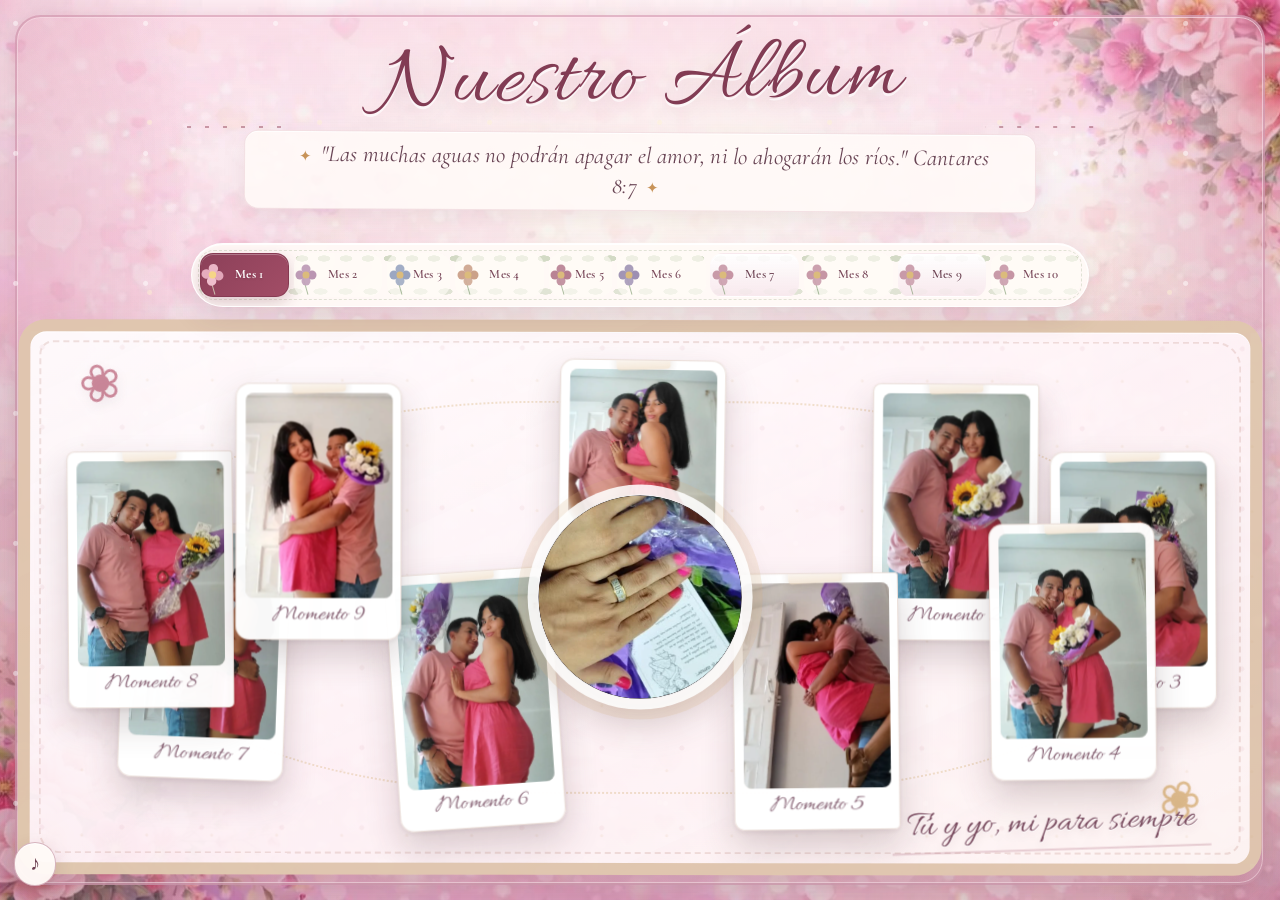
<file: index.html>
<!doctype html>
<html lang="es">
<head>
  <meta charset="UTF-8" />
  <meta name="viewport" content="width=device-width, initial-scale=1, viewport-fit=cover" />
  <meta name="theme-color" content="#f7e5ea" />
  <title>Nuestro Álbum</title>
  <link rel="icon" type="image/webp" href="optimized/anillo.webp" />
  <link rel="apple-touch-icon" href="anillo.png" />
  <link rel="preconnect" href="https://fonts.googleapis.com" />
  <link rel="preconnect" href="https://fonts.gstatic.com" crossorigin />
  <link rel="stylesheet" href="https://fonts.googleapis.com/css2?family=Allura&family=Cormorant+Garamond:wght@400;500;600;700&display=swap" />
  <link rel="preload" href="optimized/fondo-principal.webp" as="image" fetchpriority="high" />
  <style>
    :root {
      --bg-rose: #f7e5ea;
      --bg-peach: #f8efe9;
      --bg-cream: #fffaf3;
      --ink: #5a3441;
      --ink-soft: #7c5260;
      --accent: #c9859d;
      --accent-soft: #f0cfd9;
      --gold: #d6b17a;
      --panel: rgba(255, 247, 251, 0.82);
      --panel-border: rgba(255, 236, 244, 0.95);
      --photo-w: clamp(142px, 13vw, 194px);
      --photo-h: clamp(176px, 16vw, 242px);
      --ring-w: clamp(170px, 16vw, 230px);
      --ring-h: clamp(226px, 20vw, 305px);
      --shadow-soft: 0 18px 45px rgba(92, 52, 65, 0.15);
      --shadow-card: 0 16px 34px rgba(76, 42, 52, 0.18);
      --music-level: 0;
      --music-bass: 0;
    }

    * {
      box-sizing: border-box;
    }

    html,
    body {
      margin: 0;
      width: 100%;
      height: 100dvh;
      min-height: 100dvh;
      overflow: hidden;
    }

    body {
      font-family: "Cormorant Garamond", Georgia, serif;
      color: var(--ink);
      background-image:
        linear-gradient(rgba(255, 255, 255, 0.28), rgba(255, 255, 255, 0.28)),
        url("optimized/fondo-principal.webp");
      background-position: center;
      background-size: cover;
      background-repeat: no-repeat;
      background-attachment: fixed;
      overflow: hidden;
      position: relative;
    }

    body::before {
      content: "";
      position: fixed;
      inset: 0;
      pointer-events: none;
      z-index: 0;
      opacity: 0.22;
      background-image:
        radial-gradient(circle at 18% 28%, rgba(255, 255, 255, 0.65) 0 1px, transparent 2px),
        radial-gradient(circle at 66% 36%, rgba(255, 255, 255, 0.45) 0 1px, transparent 2px),
        radial-gradient(circle at 38% 76%, rgba(255, 255, 255, 0.55) 0 1px, transparent 2px),
        radial-gradient(circle at 84% 84%, rgba(255, 255, 255, 0.5) 0 1px, transparent 2px);
      background-size: 180px 180px, 160px 160px, 200px 200px, 220px 220px;
    }

    .border-romance {
      position: fixed;
      inset: 0;
      pointer-events: none;
      z-index: 0;
      overflow: hidden;
      perspective: 1000px;
    }

    .border-romance::after {
      content: "";
      position: absolute;
      inset: clamp(8px, 1.2vw, 16px);
      border-radius: 26px;
      border: 2px solid rgba(214, 160, 181, 0.68);
      box-shadow:
        inset 0 0 0 1px rgba(255, 226, 236, 0.75),
        0 0 18px rgba(196, 132, 156, 0.3);
    }

    .border-romance::before {
      content: "";
      position: absolute;
      inset: clamp(8px, 1.2vw, 16px);
      border-radius: 26px;
      background:
        linear-gradient(to bottom, rgba(245, 191, 210, 0.34), transparent 16%, transparent 84%, rgba(228, 171, 193, 0.4)),
        linear-gradient(to right, rgba(241, 186, 208, 0.34), transparent 14%, transparent 86%, rgba(227, 170, 192, 0.34));
      pointer-events: none;
    }

    .beat-hearts {
      position: fixed;
      inset: 0;
      z-index: 2;
      pointer-events: none;
      overflow: hidden;
    }

    .beat-heart {
      position: absolute;
      left: var(--x);
      bottom: -9vmin;
      width: var(--size);
      height: var(--size);
      pointer-events: none;
      opacity: 0;
      border-radius: 18% 18% 4% 18%;
      background: hsl(var(--heart-hue), 74%, var(--heart-light));
      box-shadow: inset 0 0 0 1px rgba(255, 255, 255, 0.32);
      transform: translate(-50%, 0) rotate(calc(var(--rot) + 45deg)) scale(0.2);
      animation: beatHeartFloat var(--dur) cubic-bezier(.18,.72,.2,1) forwards;
      filter: drop-shadow(0 8px 14px rgba(126, 57, 82, 0.22));
    }

    .beat-heart::before,
    .beat-heart::after {
      content: "";
      position: absolute;
      width: 100%;
      height: 100%;
      border-radius: 50%;
      background: inherit;
    }

    .beat-heart::before {
      left: -50%;
      top: 0;
    }

    .beat-heart::after {
      left: 0;
      top: -50%;
    }

    body.music-reactive .bubbles {
      opacity: calc(0.88 + (var(--music-level) * 0.12));
    }

    .night {
      display: none;
    }

    .border-garden {
      display: none;
    }

    .single-flower {
      position: absolute;
      left: 50%;
      bottom: 2%;
      transform: translateX(-50%) scale(0.62);
      transform-origin: bottom center;
      z-index: 4;
      filter: drop-shadow(0 16px 22px rgba(5, 39, 19, 0.45));
    }

    .single-flower .flowers {
      transform: none;
    }

    .single-flower::before {
      content: "";
      position: absolute;
      left: 50%;
      bottom: -10vmin;
      width: 90vmin;
      height: 44vmin;
      transform: translateX(-50%);
      background:
        radial-gradient(34% 70% at 18% 100%, rgba(97, 150, 113, 0.88), transparent 72%),
        radial-gradient(34% 70% at 33% 100%, rgba(113, 168, 127, 0.84), transparent 72%),
        radial-gradient(34% 70% at 50% 100%, rgba(124, 176, 136, 0.8), transparent 72%),
        radial-gradient(34% 70% at 67% 100%, rgba(111, 165, 125, 0.84), transparent 72%),
        radial-gradient(34% 70% at 82% 100%, rgba(95, 146, 110, 0.88), transparent 72%);
      z-index: -1;
      opacity: 0.95;
    }

    .edge-flower {
      position: absolute;
      --s: 0.14;
      --rot: 0deg;
      left: 50%;
      top: 50%;
      transform: translate(-50%, -50%) rotate(var(--rot)) scale(var(--s));
      transform-origin: center center;
      overflow: visible;
    }

    .edge-flower::before,
    .edge-flower::after {
      content: "";
      position: absolute;
      left: 50%;
      bottom: -10vmin;
      transform: translateX(-50%);
      pointer-events: none;
      z-index: 1;
      animation: vegetationSway 3.8s ease-in-out infinite;
    }

    .edge-flower::before {
      width: 36vmin;
      height: 24vmin;
      background:
        radial-gradient(44% 52% at 18% 86%, rgba(10, 120, 52, 0.9), transparent 72%),
        radial-gradient(42% 55% at 35% 90%, rgba(8, 136, 58, 0.85), transparent 72%),
        radial-gradient(40% 56% at 54% 92%, rgba(12, 146, 62, 0.82), transparent 72%),
        radial-gradient(42% 52% at 72% 89%, rgba(8, 122, 54, 0.84), transparent 72%),
        radial-gradient(44% 50% at 86% 84%, rgba(6, 108, 49, 0.8), transparent 72%);
      filter: blur(0.08vmin);
      opacity: 0.92;
    }

    .edge-flower::after {
      width: 30vmin;
      height: 30vmin;
      background:
        linear-gradient(70deg, transparent 48%, rgba(8, 142, 59, 0.7) 50%, transparent 52%),
        linear-gradient(100deg, transparent 48%, rgba(6, 130, 54, 0.7) 50%, transparent 52%),
        linear-gradient(125deg, transparent 49%, rgba(12, 155, 67, 0.72) 50%, transparent 51%),
        linear-gradient(55deg, transparent 49%, rgba(9, 122, 51, 0.68) 50%, transparent 51%);
      opacity: 0.8;
    }

    .edge-flower--01 { left: 7%; top: 9%; --s: 0.15; --rot: 144deg; }
    .edge-flower--02 { left: 26%; top: 6%; --s: 0.12; --rot: 168deg; }
    .edge-flower--03 { left: 50%; top: 5%; --s: 0.12; --rot: 180deg; }
    .edge-flower--04 { left: 74%; top: 6%; --s: 0.12; --rot: 194deg; }
    .edge-flower--05 { left: 93%; top: 9%; --s: 0.15; --rot: 214deg; }
    .edge-flower--06 { left: 96%; top: 32%; --s: 0.12; --rot: 250deg; }
    .edge-flower--07 { left: 96%; top: 68%; --s: 0.12; --rot: 286deg; }
    .edge-flower--08 { left: 93%; top: 91%; --s: 0.15; --rot: 328deg; }
    .edge-flower--09 { left: 74%; top: 94%; --s: 0.12; --rot: 352deg; }
    .edge-flower--10 { left: 50%; top: 95%; --s: 0.12; --rot: 0deg; }
    .edge-flower--11 { left: 26%; top: 94%; --s: 0.12; --rot: 12deg; }
    .edge-flower--12 { left: 7%; top: 91%; --s: 0.15; --rot: 34deg; }
    .edge-flower--13 { left: 4%; top: 68%; --s: 0.12; --rot: 72deg; }
    .edge-flower--14 { left: 4%; top: 32%; --s: 0.12; --rot: 106deg; }

    .flowers {
      position: relative;
      transform: scale(0.9);
      overflow: visible;
    }

    .edge-flower .flowers::before,
    .edge-flower .flowers::after {
      content: "";
      position: absolute;
      bottom: -6vmin;
      left: 50%;
      transform-origin: bottom center;
      pointer-events: none;
      z-index: 2;
    }

    .edge-flower .flowers::before {
      width: 30vmin;
      height: 22vmin;
      transform: translateX(-50%) rotate(-8deg);
      background:
        radial-gradient(70% 66% at 8% 88%, rgba(4, 110, 46, 0.94), transparent 74%),
        radial-gradient(66% 64% at 24% 92%, rgba(7, 129, 53, 0.9), transparent 74%),
        radial-gradient(62% 62% at 42% 94%, rgba(8, 142, 58, 0.88), transparent 74%),
        radial-gradient(64% 62% at 61% 94%, rgba(7, 133, 54, 0.9), transparent 74%),
        radial-gradient(70% 64% at 82% 90%, rgba(4, 112, 46, 0.9), transparent 74%),
        radial-gradient(68% 60% at 96% 86%, rgba(3, 98, 42, 0.86), transparent 74%);
      filter: blur(0.1vmin);
      opacity: 0.95;
    }

    .edge-flower .flowers::after {
      width: 26vmin;
      height: 30vmin;
      transform: translateX(-50%) rotate(10deg);
      background:
        linear-gradient(to top, rgba(5, 109, 36, 0.92), rgba(2, 129, 55, 0.18) 76%, transparent),
        linear-gradient(78deg, transparent 47%, rgba(11, 151, 63, 0.7) 50%, transparent 53%),
        linear-gradient(98deg, transparent 47%, rgba(7, 132, 54, 0.7) 50%, transparent 53%),
        linear-gradient(118deg, transparent 48%, rgba(8, 141, 57, 0.66) 50%, transparent 52%);
      clip-path: polygon(45% 0, 55% 0, 100% 100%, 0 100%);
      opacity: 0.92;
    }

    .flower {
      position: absolute;
      bottom: 10vmin;
      transform-origin: bottom center;
      z-index: 10;
      --fl-speed: 0.8s;
    }

    .edge-flower .flower::before,
    .edge-flower .flower::after {
      content: "";
      position: absolute;
      left: 50%;
      bottom: -6vmin;
      transform: translateX(-50%);
      pointer-events: none;
      z-index: -1;
    }

    .edge-flower .flower::before {
      width: 22vmin;
      height: 14vmin;
      background:
        radial-gradient(45% 70% at 10% 96%, rgba(3, 98, 42, 0.92), transparent 74%),
        radial-gradient(45% 72% at 32% 98%, rgba(5, 120, 49, 0.9), transparent 74%),
        radial-gradient(45% 72% at 54% 100%, rgba(7, 135, 55, 0.88), transparent 74%),
        radial-gradient(45% 72% at 76% 98%, rgba(5, 118, 48, 0.9), transparent 74%),
        radial-gradient(45% 70% at 94% 96%, rgba(3, 98, 42, 0.9), transparent 74%);
      opacity: 0.95;
    }

    .edge-flower .flower::after {
      width: 20vmin;
      height: 18vmin;
      background:
        linear-gradient(72deg, transparent 48%, rgba(7, 136, 56, 0.74) 50%, transparent 52%),
        linear-gradient(94deg, transparent 48%, rgba(6, 128, 53, 0.72) 50%, transparent 52%),
        linear-gradient(112deg, transparent 48%, rgba(8, 146, 60, 0.72) 50%, transparent 52%);
      opacity: 0.8;
    }

    .flower--1 {
      animation: moving-flower-1 4s linear infinite;
    }

    .flower--1 .flower__line {
      height: 70vmin;
      animation-delay: 0.3s;
    }

    .flower--1 .flower__line__leaf--1 {
      animation: blooming-leaf-right var(--fl-speed) 1.6s backwards;
    }

    .flower--1 .flower__line__leaf--2 {
      animation: blooming-leaf-right var(--fl-speed) 1.4s backwards;
    }

    .flower--1 .flower__line__leaf--3 {
      animation: blooming-leaf-left var(--fl-speed) 1.2s backwards;
    }

    .flower--1 .flower__line__leaf--4 {
      animation: blooming-leaf-left var(--fl-speed) 1s backwards;
    }

    .flower--1 .flower__line__leaf--5 {
      animation: blooming-leaf-right var(--fl-speed) 1.8s backwards;
    }

    .flower--1 .flower__line__leaf--6 {
      animation: blooming-leaf-left var(--fl-speed) 2s backwards;
    }

    .flower--2 {
      left: 50%;
      transform: rotate(20deg);
      animation: moving-flower-2 4s linear infinite;
    }

    .flower--2 .flower__line {
      height: 60vmin;
      animation-delay: 0.6s;
    }

    .flower--2 .flower__line__leaf--1 {
      animation: blooming-leaf-right var(--fl-speed) 1.9s backwards;
    }

    .flower--2 .flower__line__leaf--2 {
      animation: blooming-leaf-right var(--fl-speed) 1.7s backwards;
    }

    .flower--2 .flower__line__leaf--3 {
      animation: blooming-leaf-left var(--fl-speed) 1.5s backwards;
    }

    .flower--2 .flower__line__leaf--4 {
      animation: blooming-leaf-left var(--fl-speed) 1.3s backwards;
    }

    .flower--3 {
      left: 50%;
      transform: rotate(-15deg);
      animation: moving-flower-3 4s linear infinite;
    }

    .flower--3 .flower__line {
      animation-delay: 0.9s;
    }

    .flower--3 .flower__line__leaf--1 {
      animation: blooming-leaf-right var(--fl-speed) 2.5s backwards;
    }

    .flower--3 .flower__line__leaf--2 {
      animation: blooming-leaf-right var(--fl-speed) 2.3s backwards;
    }

    .flower--3 .flower__line__leaf--3 {
      animation: blooming-leaf-left var(--fl-speed) 2.1s backwards;
    }

    .flower--3 .flower__line__leaf--4 {
      animation: blooming-leaf-left var(--fl-speed) 1.9s backwards;
    }

    .flower__leafs {
      position: relative;
      animation: blooming-flower 2s backwards;
    }

    .flower__leafs--1 {
      animation-delay: 1.1s;
    }

    .flower__leafs--2 {
      animation-delay: 1.4s;
    }

    .flower__leafs--3 {
      animation-delay: 1.7s;
    }

    .flower__leafs::after {
      content: "";
      position: absolute;
      left: 0;
      top: 0;
      transform: translate(-50%, -100%);
      width: 8vmin;
      height: 8vmin;
      background-color: #e7b201;
      filter: blur(10vmin);
    }

    .flower__leaf {
      position: absolute;
      bottom: 0;
      left: 50%;
      width: 8vmin;
      height: 11vmin;
      border-radius: 51% 49% 47% 53% / 44% 45% 55% 69%;
      background-color: #e6f331;
      background-image: linear-gradient(to top, #e6f331, #e6f331);
      transform-origin: bottom center;
      opacity: 0.9;
      box-shadow: inset 0 0 2vmin rgba(255, 255, 255, 0.5);
    }

    .flower__leaf--1 {
      transform: translate(-10%, 1%) rotateY(40deg) rotateX(-50deg);
    }

    .flower__leaf--2 {
      transform: translate(-50%, -4%) rotateX(40deg);
    }

    .flower__leaf--3 {
      transform: translate(-90%, 0%) rotateY(45deg) rotateX(50deg);
    }

    .flower__leaf--4 {
      width: 8vmin;
      height: 8vmin;
      transform-origin: bottom left;
      border-radius: 4vmin 10vmin 4vmin 4vmin;
      transform: translate(0%, 18%) rotateX(70deg) rotate(-43deg);
      background-image: linear-gradient(to top, #e6f331, #e6f331);
      z-index: 1;
      opacity: 0.8;
    }

    .flower__white-circle {
      position: absolute;
      left: -3.5vmin;
      top: -3vmin;
      width: 9vmin;
      height: 4vmin;
      border-radius: 50%;
      background-color: #fff;
    }

    .flower__white-circle::after {
      content: "";
      position: absolute;
      left: 50%;
      top: 45%;
      transform: translate(-50%, -50%);
      width: 60%;
      height: 60%;
      border-radius: inherit;
      background-image: linear-gradient(90deg, rgb(255, 235, 18), rgb(255, 206, 0));
    }

    .flower__line {
      height: 55vmin;
      width: 1.5vmin;
      background-image: linear-gradient(
          to left,
          rgba(0, 0, 0, 0.2),
          transparent,
          rgba(255, 255, 255, 0.2)
        ),
        linear-gradient(to top, transparent 10%, #6ea783, #87bc98);
      box-shadow: inset 0 0 2px rgba(0, 0, 0, 0.5);
      animation: grow-flower-tree 4s backwards;
    }

    .flower__line__leaf {
      --w: 7vmin;
      --h: calc(var(--w) + 2vmin);
      position: absolute;
      top: 20%;
      left: 90%;
      width: var(--w);
      height: var(--h);
      border-top-right-radius: var(--h);
      border-bottom-left-radius: var(--h);
      background-image: linear-gradient(to top, rgba(84, 133, 99, 0.4), #87bc98);
    }

    .flower__line__leaf--1 {
      transform: rotate(70deg) rotateY(30deg);
    }

    .flower__line__leaf--2 {
      top: 45%;
      transform: rotate(70deg) rotateY(30deg);
    }

    .flower__line__leaf--3,
    .flower__line__leaf--4,
    .flower__line__leaf--6 {
      border-top-right-radius: 0;
      border-bottom-left-radius: 0;
      border-top-left-radius: var(--h);
      border-bottom-right-radius: var(--h);
      left: -460%;
      top: 12%;
      transform: rotate(-70deg) rotateY(30deg);
    }

    .flower__line__leaf--4 {
      top: 40%;
    }

    .flower__line__leaf--5 {
      top: 0;
      transform-origin: left;
      transform: rotate(70deg) rotateY(30deg) scale(0.6);
    }

    .flower__line__leaf--6 {
      top: -2%;
      left: -450%;
      transform-origin: right;
      transform: rotate(-70deg) rotateY(30deg) scale(0.6);
    }

    .flower__light {
      position: absolute;
      bottom: 0vmin;
      width: 1vmin;
      height: 1vmin;
      background-color: rgb(255, 251, 0);
      border-radius: 50%;
      filter: blur(0.2vmin);
      animation: light-ans 4s linear infinite backwards;
    }

    .flower__light:nth-child(odd) {
      background-color: #8fbe9f;
    }

    .flower__light--1 {
      left: -2vmin;
      animation-delay: 1s;
    }

    .flower__light--2 {
      left: 3vmin;
      animation-delay: 0.5s;
    }

    .flower__light--3 {
      left: -6vmin;
      animation-delay: 0.3s;
    }

    .flower__light--4 {
      left: 6vmin;
      animation-delay: 0.9s;
    }

    .flower__light--5 {
      left: -1vmin;
      animation-delay: 1.5s;
    }

    .flower__light--6 {
      left: -4vmin;
      animation-delay: 3s;
    }

    .flower__light--7 {
      left: 3vmin;
      animation-delay: 2s;
    }

    .flower__light--8 {
      left: -6vmin;
      animation-delay: 3.5s;
    }

    .bubbles {
      position: absolute;
      top: 0;
      left: 0;
      height: 100%;
      width: 100%;
      pointer-events: none;
      z-index: 2;
    }

    .bubble {
      position: absolute;
      z-index: 200;
      border-radius: 50%;
    }

    .bubble:nth-child(1) { top: 8%; left: 60%; height: 11vmin; width: 11vmin; animation: love-burst 3s infinite 0s; box-shadow: inset 0 0 0 5.5vmin transparent; transform: translate(0, 0.05em) scale(0); transform-origin: center bottom; }
    .bubble:nth-child(2) { top: 83%; left: 14%; height: 20vmin; width: 20vmin; animation: love-burst 3s infinite 0.15s; box-shadow: inset 0 0 0 10vmin transparent; transform: translate(0, 0.75em) scale(0); transform-origin: center bottom; }
    .bubble:nth-child(3) { top: 25%; left: 49%; height: 4vmin; width: 4vmin; animation: love-burst 3s infinite 0.3s; box-shadow: inset 0 0 0 2vmin transparent; transform: translate(0, 0.5em) scale(0); transform-origin: center bottom; }
    .bubble:nth-child(4) { top: 63%; left: 93%; height: 3vmin; width: 3vmin; animation: love-burst 3s infinite 0.45s; box-shadow: inset 0 0 0 1.5vmin transparent; transform: translate(0, 0.35em) scale(0); transform-origin: center bottom; }
    .bubble:nth-child(5) { top: 7%; left: 56%; height: 18vmin; width: 18vmin; animation: love-burst 3s infinite 0.6s; box-shadow: inset 0 0 0 9vmin transparent; transform: translate(0, 0.3em) scale(0); transform-origin: center bottom; }
    .bubble:nth-child(6) { top: 10%; left: 68%; height: 5vmin; width: 5vmin; animation: love-burst 3s infinite 0.75s; box-shadow: inset 0 0 0 2.5vmin transparent; transform: translate(0, 1.1em) scale(0); transform-origin: center bottom; }
    .bubble:nth-child(7) { top: 68%; left: 1%; height: 5vmin; width: 5vmin; animation: love-burst 3s infinite 0.9s; box-shadow: inset 0 0 0 2.5vmin transparent; transform: translate(0, 0.15em) scale(0); transform-origin: center bottom; }
    .bubble:nth-child(8) { top: 61%; left: 51%; height: 11vmin; width: 11vmin; animation: love-burst 3s infinite 1.05s; box-shadow: inset 0 0 0 5.5vmin transparent; transform: translate(0, 1.05em) scale(0); transform-origin: center bottom; }
    .bubble:nth-child(9) { top: 24%; left: 45%; height: 11vmin; width: 11vmin; animation: love-burst 3s infinite 1.2s; box-shadow: inset 0 0 0 5.5vmin transparent; transform: translate(0, 1em) scale(0); transform-origin: center bottom; }
    .bubble:nth-child(10) { top: 13%; left: 10%; height: 19vmin; width: 19vmin; animation: love-burst 3s infinite 1.35s; box-shadow: inset 0 0 0 9.5vmin transparent; transform: translate(0, 1em) scale(0); transform-origin: center bottom; }
    .bubble:nth-child(11) { top: 76%; left: 7%; height: 14vmin; width: 14vmin; animation: love-burst 3s infinite 1.5s; box-shadow: inset 0 0 0 7vmin transparent; transform: translate(0, 0.1em) scale(0); transform-origin: center bottom; }
    .bubble:nth-child(12) { top: 22%; left: 8%; height: 17vmin; width: 17vmin; animation: love-burst 3s infinite 1.65s; box-shadow: inset 0 0 0 8.5vmin transparent; transform: translate(0, 0.2em) scale(0); transform-origin: center bottom; }
    .bubble:nth-child(13) { top: 23%; left: 81%; height: 16vmin; width: 16vmin; animation: love-burst 3s infinite 1.8s; box-shadow: inset 0 0 0 8vmin transparent; transform: translate(0, 0.1em) scale(0); transform-origin: center bottom; }
    .bubble:nth-child(14) { top: 77%; left: 88%; height: 3vmin; width: 3vmin; animation: love-burst 3s infinite 1.95s; box-shadow: inset 0 0 0 1.5vmin transparent; transform: translate(0, 0.45em) scale(0); transform-origin: center bottom; }
    .bubble:nth-child(15) { top: 41%; left: 1%; height: 9vmin; width: 9vmin; animation: love-burst 3s infinite 2.1s; box-shadow: inset 0 0 0 4.5vmin transparent; transform: translate(0, 0.05em) scale(0); transform-origin: center bottom; }
    .bubble:nth-child(16) { top: 51%; left: 51%; height: 8vmin; width: 8vmin; animation: love-burst 3s infinite 2.25s; box-shadow: inset 0 0 0 4vmin transparent; transform: translate(0, 1.15em) scale(0); transform-origin: center bottom; }
    .bubble:nth-child(17) { top: 37%; left: 65%; height: 11vmin; width: 11vmin; animation: love-burst 3s infinite 2.4s; box-shadow: inset 0 0 0 5.5vmin transparent; transform: translate(0, 0.2em) scale(0); transform-origin: center bottom; }
    .bubble:nth-child(18) { top: 11%; left: 83%; height: 18vmin; width: 18vmin; animation: love-burst 3s infinite 2.55s; box-shadow: inset 0 0 0 9vmin transparent; transform: translate(0, 0.9em) scale(0); transform-origin: center bottom; }
    .bubble:nth-child(19) { top: 64%; left: 86%; height: 12vmin; width: 12vmin; animation: love-burst 3s infinite 2.7s; box-shadow: inset 0 0 0 6vmin transparent; transform: translate(0, 0.65em) scale(0); transform-origin: center bottom; }
    .bubble:nth-child(20) { top: 39%; left: 24%; height: 19vmin; width: 19vmin; animation: love-burst 3s infinite 2.85s; box-shadow: inset 0 0 0 9.5vmin transparent; transform: translate(0, 0.2em) scale(0); transform-origin: center bottom; }

    .heart {
      fill: transparent;
      opacity: 0;
    }

    .bubble:nth-child(1) .heart { animation: love 3s forwards infinite 0s; transform: scale(0.5) rotate(-4deg); }
    .bubble:nth-child(2) .heart { animation: love 3s forwards infinite 0.15s; transform: scale(0.5) rotate(22deg); }
    .bubble:nth-child(3) .heart { animation: love 3s forwards infinite 0.3s; transform: scale(0.5) rotate(-5deg); }
    .bubble:nth-child(4) .heart { animation: love 3s forwards infinite 0.45s; transform: scale(0.5) rotate(50deg); }
    .bubble:nth-child(5) .heart { animation: love 3s forwards infinite 0.6s; transform: scale(0.5) rotate(-29deg); }
    .bubble:nth-child(6) .heart { animation: love 3s forwards infinite 0.75s; transform: scale(0.5) rotate(35deg); }
    .bubble:nth-child(7) .heart { animation: love 3s forwards infinite 0.9s; transform: scale(0.5) rotate(-5deg); }
    .bubble:nth-child(8) .heart { animation: love 3s forwards infinite 1.05s; transform: scale(0.5) rotate(40deg); }
    .bubble:nth-child(9) .heart { animation: love 3s forwards infinite 1.2s; transform: scale(0.5) rotate(-35deg); }
    .bubble:nth-child(10) .heart { animation: love 3s forwards infinite 1.35s; transform: scale(0.5) rotate(28deg); }
    .bubble:nth-child(11) .heart { animation: love 3s forwards infinite 1.5s; transform: scale(0.5) rotate(-3deg); }
    .bubble:nth-child(12) .heart { animation: love 3s forwards infinite 1.65s; transform: scale(0.5) rotate(48deg); }
    .bubble:nth-child(13) .heart { animation: love 3s forwards infinite 1.8s; transform: scale(0.5) rotate(-33deg); }
    .bubble:nth-child(14) .heart { animation: love 3s forwards infinite 1.95s; transform: scale(0.5) rotate(40deg); }
    .bubble:nth-child(15) .heart { animation: love 3s forwards infinite 2.1s; transform: scale(0.5) rotate(-29deg); }
    .bubble:nth-child(16) .heart { animation: love 3s forwards infinite 2.25s; transform: scale(0.5) rotate(19deg); }
    .bubble:nth-child(17) .heart { animation: love 3s forwards infinite 2.4s; transform: scale(0.5) rotate(-29deg); }
    .bubble:nth-child(18) .heart { animation: love 3s forwards infinite 2.55s; transform: scale(0.5) rotate(14deg); }
    .bubble:nth-child(19) .heart { animation: love 3s forwards infinite 2.7s; transform: scale(0.5) rotate(-10deg); }
    .bubble:nth-child(20) .heart { animation: love 3s forwards infinite 2.85s; transform: scale(0.5) rotate(46deg); }

    main {
      position: relative;
      z-index: 1;
      width: min(1240px, 100%);
      margin: 0 auto;
      padding: clamp(1rem, 2vw, 2rem) clamp(0.65rem, 1.4vw, 1.4rem) clamp(1.4rem, 2.5vw, 2.6rem);
      height: 100dvh;
      max-height: 100dvh;
      display: grid;
      grid-template-rows: auto 1fr;
      gap: clamp(0.65rem, 1.4vw, 1rem);
      overflow: hidden;
    }

    header {
      text-align: center;
      margin-bottom: clamp(0.85rem, 1.8vw, 1.5rem);
      animation: fadeUp 600ms ease both;
    }

    h1 {
      margin: 0;
      font-family: "Allura", "Times New Roman", cursive;
      font-size: clamp(2.9rem, 7vw, 6rem);
      line-height: 0.94;
      letter-spacing: 0.02em;
      color: #8a4058;
      text-shadow: 0 8px 18px rgba(146, 86, 104, 0.2);
      font-weight: 400;
    }

    .subtitle {
      margin: 0.35rem auto 0;
      max-width: 860px;
      font-size: clamp(1.02rem, 1.8vw, 1.45rem);
      line-height: 1.32;
      color: var(--ink-soft);
    }

    .book {
      display: grid;
      gap: clamp(0.65rem, 1.4vw, 1rem);
      min-height: 0;
      height: 100%;
      grid-template-rows: auto 1fr;
    }

    .book-nav {
      display: flex;
      justify-content: center;
      gap: 0.55rem;
      flex-wrap: wrap;
    }

    .book-tab {
      border: 1px solid rgba(197, 134, 157, 0.44);
      background: linear-gradient(180deg, rgba(255, 247, 251, 0.92), rgba(243, 215, 226, 0.84));
      color: #8a4f64;
      font: 600 clamp(0.92rem, 1.3vw, 1.05rem)/1 "Cormorant Garamond", Georgia, serif;
      letter-spacing: 0.02em;
      padding: 0.48rem 0.95rem;
      border-radius: 999px;
      cursor: pointer;
      box-shadow: 0 6px 14px rgba(121, 66, 85, 0.14);
      transition: transform 160ms ease, box-shadow 160ms ease, filter 160ms ease;
    }

    .book-tab:hover {
      transform: translateY(-1px);
      filter: saturate(1.05);
    }





    .book-tab.active {
      border-color: rgba(179, 104, 132, 0.6);
      box-shadow: 0 8px 18px rgba(121, 66, 85, 0.2), inset 0 0 0 1px rgba(255, 238, 245, 0.88);
      background: linear-gradient(180deg, rgba(255, 241, 247, 0.96), rgba(236, 187, 207, 0.88));
      color: #7a3c52;
    }

    .book-tab[data-month="2"].active {
      border-color: rgba(167, 129, 96, 0.52);
      box-shadow: 0 8px 18px rgba(118, 88, 60, 0.16), inset 0 0 0 1px rgba(252, 244, 233, 0.9);
      background: linear-gradient(180deg, rgba(252, 244, 233, 0.96), rgba(220, 193, 164, 0.9));
      color: #7d5a39;
    }

    .book-tab[data-month="3"].active {
      border-color: rgba(70, 151, 178, 0.58);
      box-shadow: 0 8px 18px rgba(39, 103, 128, 0.18), inset 0 0 0 1px rgba(226, 248, 252, 0.9);
      background: linear-gradient(180deg, rgba(235, 252, 255, 0.96), rgba(133, 205, 223, 0.88));
      color: #23657b;
    }

    .book-tab[data-month="4"].active {
      border-color: rgba(80, 80, 80, 0.62);
      box-shadow: 0 8px 18px rgba(20, 20, 20, 0.18), inset 0 0 0 1px rgba(255, 255, 255, 0.9);
      background: linear-gradient(180deg, rgba(255, 255, 255, 0.97), rgba(182, 182, 182, 0.88));
      color: #222;
    }

    .book-tab[data-month="5"].active {
      border-color: rgba(127, 117, 139, 0.58);
      box-shadow: 0 8px 18px rgba(70, 62, 82, 0.16), inset 0 0 0 1px rgba(247, 244, 252, 0.9);
      background: linear-gradient(180deg, rgba(250, 249, 253, 0.96), rgba(203, 197, 213, 0.88));
      color: #50475d;
    }

    .month-page {
      display: none;
    }

    .month-page.active {
      display: block;
      animation: fadeUp 360ms ease both;
      min-height: 0;
      height: 100%;
    }

    .album {
      --album-panel: var(--panel);
      --album-panel-border: var(--panel-border);
      --album-wash-1: rgba(255, 255, 255, 0.63);
      --album-wash-2: rgba(255, 244, 247, 0.58);
      --album-wash-3: rgba(255, 249, 244, 0.62);
      --album-dash: rgba(214, 177, 122, 0.35);
      --album-signature: rgba(134, 71, 92, 0.9);
      --album-ring-1: rgba(255, 255, 255, 0.96);
      --album-ring-2: rgba(251, 233, 203, 0.94);
      --album-ring-3: rgba(216, 177, 122, 0.88);
      --album-ring-shadow-1: rgba(255, 255, 255, 0.4);
      --album-ring-shadow-2: rgba(247, 226, 193, 0.34);
      --album-card-bg: rgba(255, 255, 255, 0.97);
      --album-card-tape: linear-gradient(180deg, rgba(255, 255, 255, 0.78), rgba(236, 214, 187, 0.68));
      --album-caption: #9a6074;
      position: relative;
      height: 100%;
      border-radius: 30px;
      overflow: hidden;
      border: 1px solid var(--album-panel-border);
      background:
        linear-gradient(155deg, var(--album-wash-1), var(--album-wash-2) 52%, var(--album-wash-3)),
        var(--album-panel);
      box-shadow: var(--shadow-soft), inset 0 1px 0 rgba(255, 255, 255, 0.9);
      isolation: isolate;
    }

    .album--month-2 {
      --album-panel: rgba(235, 214, 191, 0.88);
      --album-panel-border: rgba(198, 165, 133, 0.9);
      --album-wash-1: rgba(255, 247, 238, 0.8);
      --album-wash-2: rgba(222, 196, 171, 0.66);
      --album-wash-3: rgba(205, 174, 145, 0.56);
      --album-dash: rgba(170, 133, 96, 0.28);
      --album-signature: rgba(118, 84, 57, 0.92);
      --album-ring-1: rgba(255, 250, 245, 0.96);
      --album-ring-2: rgba(226, 197, 167, 0.94);
      --album-ring-3: rgba(182, 145, 108, 0.88);
      --album-ring-shadow-1: rgba(255, 245, 232, 0.42);
      --album-ring-shadow-2: rgba(214, 184, 153, 0.34);
      --album-card-bg: rgba(255, 250, 244, 0.98);
      --album-card-tape: linear-gradient(180deg, rgba(250, 239, 225, 0.82), rgba(223, 194, 161, 0.72));
      --album-caption: #8f6543;
    }

    .album--month-3 {
      --album-panel: rgba(207, 235, 241, 0.9);
      --album-panel-border: rgba(91, 174, 196, 0.82);
      --album-wash-1: rgba(242, 253, 255, 0.86);
      --album-wash-2: rgba(170, 222, 234, 0.68);
      --album-wash-3: rgba(111, 191, 212, 0.56);
      --album-dash: rgba(44, 134, 160, 0.32);
      --album-signature: rgba(31, 97, 118, 0.94);
      --album-ring-1: rgba(252, 255, 255, 0.97);
      --album-ring-2: rgba(187, 235, 244, 0.94);
      --album-ring-3: rgba(72, 166, 191, 0.86);
      --album-ring-shadow-1: rgba(231, 252, 255, 0.48);
      --album-ring-shadow-2: rgba(113, 199, 220, 0.34);
      --album-card-bg: rgba(248, 254, 255, 0.98);
      --album-card-tape: linear-gradient(180deg, rgba(239, 253, 255, 0.84), rgba(158, 219, 233, 0.68));
      --album-caption: #2e7890;
    }

    .album--month-4 {
      --album-panel: rgba(238, 238, 238, 0.9);
      --album-panel-border: rgba(88, 88, 88, 0.62);
      --album-wash-1: rgba(255, 255, 255, 0.86);
      --album-wash-2: rgba(202, 202, 202, 0.66);
      --album-wash-3: rgba(88, 88, 88, 0.34);
      --album-dash: rgba(30, 30, 30, 0.26);
      --album-signature: rgba(24, 24, 24, 0.9);
      --album-ring-1: rgba(255, 255, 255, 0.97);
      --album-ring-2: rgba(214, 214, 214, 0.94);
      --album-ring-3: rgba(68, 68, 68, 0.86);
      --album-ring-shadow-1: rgba(255, 255, 255, 0.46);
      --album-ring-shadow-2: rgba(52, 52, 52, 0.24);
      --album-card-bg: rgba(255, 255, 255, 0.98);
      --album-card-tape: linear-gradient(180deg, rgba(255, 255, 255, 0.84), rgba(168, 168, 168, 0.68));
      --album-caption: #222;
    }

    .album--month-5 {
      --album-panel: rgba(255, 239, 160, 0.9);
      --album-panel-border: rgba(218, 166, 40, 0.72);
      --album-wash-1: rgba(255, 253, 230, 0.9);
      --album-wash-2: rgba(255, 224, 106, 0.7);
      --album-wash-3: rgba(239, 170, 45, 0.5);
      --album-dash: rgba(159, 105, 18, 0.3);
      --album-signature: rgba(117, 72, 10, 0.94);
      --album-ring-1: rgba(255, 255, 244, 0.98);
      --album-ring-2: rgba(255, 225, 111, 0.95);
      --album-ring-3: rgba(211, 143, 24, 0.88);
      --album-ring-shadow-1: rgba(255, 250, 204, 0.5);
      --album-ring-shadow-2: rgba(227, 169, 53, 0.34);
      --album-card-bg: rgba(255, 254, 242, 0.98);
      --album-card-tape: linear-gradient(180deg, rgba(255, 251, 218, 0.86), rgba(242, 194, 80, 0.68));
      --album-caption: #8c5b0b;
    }

    .album::before {
      content: "";
      position: absolute;
      inset: 14% 10%;
      border-radius: 40%;
      border: 1px dashed var(--album-dash);
      pointer-events: none;
      z-index: 0;
    }

    .orbit {
      position: relative;
      z-index: 1;
      min-height: 0;
      height: 100%;
      width: 100%;
      overflow: hidden;
    }

    .ring-center {
      position: absolute;
      left: 50%;
      top: 50%;
      width: var(--ring-w);
      height: var(--ring-h);
      transform: translate(-50%, -50%);
      border: 0;
      border-radius: 46% / 50%;
      padding: clamp(10px, 1.05vw, 14px);
      cursor: pointer;
      z-index: 8;
      background:
        radial-gradient(circle at 26% 22%, var(--album-ring-1), var(--album-ring-2) 62%, var(--album-ring-3));
      box-shadow:
        0 0 0 12px var(--album-ring-shadow-1),
        0 0 0 24px var(--album-ring-shadow-2),
        0 18px 40px rgba(120, 80, 39, 0.28);
      animation: centerPulse 4s ease-in-out infinite;
    }

    .ring-center:focus-visible,
    .photo:focus-visible,
    .close:focus-visible {
      outline: 2px solid #d18aa3;
      outline-offset: 3px;
    }

    .ring-center img,
    .ring-center video {
      width: 100%;
      height: 100%;
      object-fit: cover;
      border-radius: 46% / 50%;
      border: 3px solid rgba(255, 255, 255, 0.92);
      box-shadow: 0 10px 20px rgba(98, 58, 34, 0.3);
    }

    .photo {
      --tx: 0px;
      --ty: 0px;
      --mx: 0px;
      --my: 0px;
      --mr: 0deg;
      --r: 0deg;
      --s: 1;
      position: absolute;
      left: 50%;
      top: 50%;
      width: var(--photo-w);
      transform: translate(-50%, -50%) translate(calc(var(--tx) + var(--mx)), calc(var(--ty) + var(--my))) rotate(calc(var(--r) + var(--mr))) scale(var(--s));
      transform-origin: 50% 8%;
      border: 0;
      border-radius: 16px;
      padding: 0.52rem 0.52rem 0.62rem;
      background: var(--album-card-bg);
      box-shadow: var(--shadow-card);
      cursor: pointer;
      z-index: 3;
      transition: box-shadow 260ms ease, filter 260ms ease;
      animation: photoIn 650ms cubic-bezier(.2,.82,.29,1) both;
      animation-delay: calc(var(--i) * 55ms);
    }

    .photo::before {
      content: "";
      position: absolute;
      left: 50%;
      top: -10px;
      width: 42%;
      height: 18px;
      transform: translateX(-50%) rotate(-2deg);
      border-radius: 3px;
      background: var(--album-card-tape);
      box-shadow: 0 3px 8px rgba(98, 67, 42, 0.18);
      pointer-events: none;
    }

    .photo img {
      width: 100%;
      height: var(--photo-h);
      border-radius: 10px;
      object-fit: cover;
      display: block;
      box-shadow: inset 0 0 0 1px rgba(220, 200, 193, 0.5);
    }

    .caption {
      margin: 0.4rem 0 0;
      text-align: center;
      font-family: "Allura", "Times New Roman", cursive;
      font-size: clamp(1.15rem, 1.8vw, 1.65rem);
      line-height: 1;
      color: var(--album-caption);
      letter-spacing: 0.01em;
    }

    .photo:hover {
      transform: translate(-50%, -50%) translate(calc(var(--tx) + var(--mx)), calc(var(--ty) + var(--my) - 8px)) rotate(calc((var(--r) * 0.36) + var(--mr))) scale(var(--s));
      box-shadow: 0 22px 40px rgba(84, 46, 58, 0.24);
      filter: saturate(1.03);
      z-index: 9;
    }

    .signature {
      position: absolute;
      right: clamp(0.8rem, 2vw, 1.8rem);
      bottom: clamp(0.5rem, 1.2vw, 1rem);
      margin: 0;
      font-family: "Allura", "Times New Roman", cursive;
      font-size: clamp(1.55rem, 2.8vw, 2.3rem);
      color: var(--album-signature);
      text-shadow: 0 2px 6px rgba(255, 255, 255, 0.45);
      z-index: 2;
    }

    .lightbox {
      position: fixed;
      inset: 0;
      display: none;
      align-items: center;
      justify-content: center;
      padding: 1rem;
      z-index: 40;
      background: rgba(34, 16, 23, 0.86);
      backdrop-filter: blur(4px);
    }

    .lightbox.open {
      display: flex;
    }

    .lightbox img {
      width: min(94vw, 1040px);
      max-height: 90vh;
      object-fit: contain;
      border-radius: 14px;
      border: 2px solid rgba(255, 250, 245, 0.9);
      background: #fff;
      box-shadow: 0 26px 60px rgba(0, 0, 0, 0.5);
    }

    .photo video {
      width: 100%;
      height: var(--photo-h);
      border-radius: 10px;
      object-fit: cover;
      display: block;
      background: #fff;
      box-shadow: inset 0 0 0 1px rgba(220, 200, 193, 0.5);
    }

    .lightbox video {
      width: min(94vw, 1040px);
      max-height: 90vh;
      object-fit: contain;
      border-radius: 14px;
      border: 2px solid rgba(255, 250, 245, 0.9);
      background: #fff;
      box-shadow: 0 26px 60px rgba(0, 0, 0, 0.5);
    }

    .upcoming {
      min-height: 0;
      height: 100%;
      border-radius: 24px;
      border: 1px dashed rgba(205, 151, 171, 0.56);
      background: linear-gradient(165deg, rgba(255, 245, 250, 0.84), rgba(248, 226, 235, 0.8));
      display: grid;
      place-items: center;
      text-align: center;
      padding: 1.1rem;
      box-shadow: inset 0 0 0 1px rgba(255, 238, 245, 0.8);
    }

    .upcoming h2 {
      margin: 0;
      font-family: "Allura", "Times New Roman", cursive;
      font-size: clamp(2rem, 4.8vw, 3.2rem);
      font-weight: 400;
      color: #9c5f78;
      line-height: 0.95;
    }

    .upcoming p {
      margin: 0.45rem 0 0;
      font-size: clamp(1.02rem, 1.9vw, 1.28rem);
      color: #7f5564;
    }

    .close {
      position: fixed;
      top: 10px;
      right: 14px;
      border: 0;
      background: transparent;
      color: #fff6f8;
      font-size: 2rem;
      line-height: 1;
      padding: 0.2rem 0.48rem;
      cursor: pointer;
      text-shadow: 0 2px 8px rgba(0, 0, 0, 0.45);
    }

    .motion-toggle {
      position: fixed;
      right: 14px;
      bottom: 14px;
      z-index: 45;
      border: 1px solid rgba(194, 126, 152, 0.6);
      border-radius: 999px;
      padding: 0.42rem 0.75rem;
      font: 600 0.88rem/1 "Cormorant Garamond", Georgia, serif;
      color: #7c3e56;
      background: rgba(255, 241, 248, 0.92);
      box-shadow: 0 6px 16px rgba(118, 69, 86, 0.2);
      cursor: pointer;
    }

    .music-toggle {
      position: fixed;
      left: 14px;
      bottom: 14px;
      z-index: 45;
      width: 42px;
      height: 42px;
      display: grid;
      place-items: center;
      border: 1px solid rgba(194, 126, 152, 0.6);
      border-radius: 999px;
      padding: 0;
      font: 700 1.28rem/1 "Cormorant Garamond", Georgia, serif;
      color: #7c3e56;
      background: rgba(255, 241, 248, 0.92);
      box-shadow: 0 6px 16px rgba(118, 69, 86, 0.2);
      cursor: pointer;
    }

    .music-toggle.show {
      display: grid;
    }

    .orbit.reflow .photo {
      animation: reflowCard 740ms ease both;
    }

    @keyframes fadeUp {
      from {
        opacity: 0;
        transform: translateY(8px);
      }
      to {
        opacity: 1;
        transform: translateY(0);
      }
    }

    @keyframes beatHeartFloat {
      0% {
        opacity: 0;
        transform: translate(-50%, 0) rotate(calc(var(--rot) + 45deg)) scale(0.18);
      }
      14% {
        opacity: 0.95;
        transform: translate(-50%, -10vh) rotate(calc((var(--rot) * 0.4) + 45deg)) scale(calc(0.72 + (var(--beat) * 0.55)));
      }
      100% {
        opacity: 0;
        transform: translate(calc(-50% + var(--drift)), -88vh) rotate(calc(var(--rot) + var(--spin) + 45deg)) scale(calc(0.55 + (var(--beat) * 0.35)));
      }
    }

    @keyframes centerPulse {
      0%,
      100% {
        transform: translate(-50%, -50%) scale(1);
      }
      50% {
        transform: translate(-50%, calc(-50% - 5px)) scale(1.02);
      }
    }

    @keyframes vegetationSway {
      0%,
      100% {
        transform: translateX(-50%) rotate(-2deg);
      }
      50% {
        transform: translateX(-50%) rotate(2deg);
      }
    }

    @keyframes light-ans {
      0% {
        opacity: 0;
        transform: translateY(0vmin);
      }
      25% {
        opacity: 1;
        transform: translateY(-5vmin) translateX(-2vmin);
      }
      50% {
        opacity: 1;
        transform: translateY(-15vmin) translateX(2vmin);
        filter: blur(0.2vmin);
      }
      75% {
        transform: translateY(-20vmin) translateX(-2vmin);
        filter: blur(0.2vmin);
      }
      100% {
        transform: translateY(-30vmin);
        opacity: 0;
        filter: blur(1vmin);
      }
    }

    @keyframes moving-flower-1 {
      0%,
      100% {
        transform: rotate(2deg);
      }
      50% {
        transform: rotate(-2deg);
      }
    }

    @keyframes moving-flower-2 {
      0%,
      100% {
        transform: rotate(18deg);
      }
      50% {
        transform: rotate(14deg);
      }
    }

    @keyframes moving-flower-3 {
      0%,
      100% {
        transform: rotate(-18deg);
      }
      50% {
        transform: rotate(-20deg) rotateY(-10deg);
      }
    }

    @keyframes blooming-leaf-right {
      0% {
        transform-origin: left;
        transform: rotate(70deg) rotateY(30deg) scale(0);
      }
    }

    @keyframes blooming-leaf-left {
      0% {
        transform-origin: right;
        transform: rotate(-70deg) rotateY(30deg) scale(0);
      }
    }

    @keyframes grow-flower-tree {
      0% {
        height: 0;
        border-radius: 1vmin;
      }
    }

    @keyframes blooming-flower {
      0% {
        transform: scale(0);
      }
    }

    @keyframes love-burst {
      50%,
      100% {
        box-shadow: inset 0 0 0 0 rgb(241, 154, 191);
        transform: translate(0, 0) scale(1);
      }
    }

    @keyframes love {
      50% {
        fill: rgb(238, 124, 171);
        opacity: 1;
      }
    }

    @keyframes photoIn {
      from {
        opacity: 0;
        transform: translate(-50%, -50%) translate(calc(var(--tx) + var(--mx)), calc(var(--ty) + var(--my) + 14px)) rotate(calc(var(--r) + var(--mr))) scale(var(--s));
      }
      to {
        opacity: 1;
        transform: translate(-50%, -50%) translate(calc(var(--tx) + var(--mx)), calc(var(--ty) + var(--my))) rotate(calc(var(--r) + var(--mr))) scale(var(--s));
      }
    }

    @keyframes reflowCard {
      0% {
        transform: translate(-50%, -50%) translate(calc(var(--tx) + var(--mx)), calc(var(--ty) + var(--my))) rotate(calc(var(--r) + var(--mr))) scale(var(--s));
      }
      45% {
        transform: translate(-50%, -50%) translate(calc(var(--tx) + var(--mx)), calc(var(--ty) + var(--my))) rotate(calc((var(--r) * 0.6) + var(--mr))) scale(var(--s));
      }
      100% {
        transform: translate(-50%, -50%) translate(calc(var(--tx) + var(--mx)), calc(var(--ty) + var(--my))) rotate(calc(var(--r) + var(--mr))) scale(var(--s));
      }
    }

    @media (max-width: 980px) {
      :root {
        --photo-w: clamp(115px, 22vw, 160px);
        --photo-h: clamp(130px, 24vw, 190px);
        --ring-w: clamp(188px, 28vw, 248px);
        --ring-h: clamp(244px, 35vw, 318px);
      }

      main {
        padding: 0.9rem 0.55rem 1.3rem;
        gap: 0.55rem;
      }

      .album {
        border-radius: 20px;
        display: flex;
        flex-direction: column;
      }

      .album::before {
        inset: 18% 8%;
      }

      .orbit {
        height: auto;
        flex: 1 1 auto;
        min-height: 0;
      }

      .signature {
        position: static;
        text-align: center;
        margin: 0.2rem 0 0.55rem;
        flex: 0 0 auto;
        z-index: 3;
      }

      .photo:hover {
        transform: translate(-50%, -50%) translate(calc(var(--tx) + var(--mx)), calc(var(--ty) + var(--my) - 5px)) rotate(calc((var(--r) * 0.35) + var(--mr))) scale(var(--s));
      }

      .edge-flower {
        transform: translate(-50%, -50%) rotate(var(--rot)) scale(calc(var(--s) * 0.86));
      }

      .edge-flower::before {
        width: 32vmin;
        height: 20vmin;
      }

      .edge-flower::after {
        width: 24vmin;
        height: 24vmin;
      }

      .edge-flower .flower::before {
        width: 19vmin;
        height: 12vmin;
      }

      .edge-flower .flower::after {
        width: 17vmin;
        height: 15vmin;
      }

      .single-flower {
        transform: translateX(-50%) scale(0.52);
      }
    }

    @media (max-width: 640px) {
      :root {
        --photo-w: clamp(102px, 30vw, 130px);
        --photo-h: clamp(112px, 33vw, 150px);
        --ring-w: clamp(154px, 43vw, 204px);
        --ring-h: clamp(202px, 56vw, 265px);
      }

      h1 {
        font-size: clamp(2.2rem, 10vw, 3.25rem);
      }

      .subtitle {
        font-size: clamp(0.95rem, 3.8vw, 1.08rem);
      }

      .album {
        border-radius: 14px;
      }

      .orbit {
        height: auto;
        flex: 1 1 auto;
        min-height: 0;
      }

      .photo {
        border-radius: 12px;
        padding: 0.34rem 0.34rem 0.42rem;
      }

      .photo::before {
        top: -9px;
        width: 46%;
        height: 14px;
      }

      .caption {
        margin-top: 0.3rem;
        font-size: clamp(1rem, 4.2vw, 1.22rem);
      }

      .signature {
        font-size: clamp(1.3rem, 6vw, 1.7rem);
      }

      .edge-flower--03,
      .edge-flower--06,
      .edge-flower--07,
      .edge-flower--10 {
        display: none;
      }

      .bubble:nth-child(n+13) {
        display: none;
      }

      .edge-flower::before {
        width: 25vmin;
        height: 16vmin;
        opacity: 0.84;
      }

      .edge-flower::after {
        width: 18vmin;
        height: 18vmin;
        opacity: 0.74;
      }

      .edge-flower .flower::before {
        width: 14vmin;
        height: 10vmin;
      }

      .edge-flower .flower::after {
        width: 12vmin;
        height: 12vmin;
      }

      .single-flower {
        transform: translateX(-50%) scale(0.42);
      }
    }

    @media (max-width: 980px) and (orientation: landscape) {
      :root {
        --photo-w: clamp(78px, 11vw, 104px);
        --photo-h: clamp(88px, 12vh, 118px);
        --ring-w: clamp(128px, 19vh, 174px);
        --ring-h: clamp(168px, 24vh, 228px);
      }

      html,
      body {
        height: 100dvh;
        overflow: hidden;
      }

      main {
        height: 100dvh;
        display: grid;
        grid-template-rows: auto 1fr;
        gap: 0.2rem;
        padding: 0.35rem 0.5rem;
      }

      header {
        margin-bottom: 0.15rem;
      }

      h1 {
        font-size: clamp(1.8rem, 6.5vw, 2.6rem);
        line-height: 0.9;
      }

      .subtitle {
        font-size: clamp(0.74rem, 2vw, 0.92rem);
        margin-top: 0.08rem;
      }

      .album {
        border-radius: 10px;
      }

      .album::before {
        display: none;
      }

      .orbit {
        min-height: 0;
        height: 100%;
      }

      .photo {
        border-radius: 9px;
        padding: 0.2rem 0.2rem 0.24rem;
      }

      .photo::before {
        height: 11px;
      }

      .caption {
        font-size: clamp(0.72rem, 1.8vw, 0.88rem);
        margin-top: 0.12rem;
      }

      .signature {
        position: absolute;
        right: 0.5rem;
        bottom: 0.15rem;
        margin: 0;
        font-size: clamp(0.84rem, 2.2vw, 1.1rem);
      }

      .edge-flower--03,
      .edge-flower--06,
      .edge-flower--07,
      .edge-flower--10,
      .edge-flower--02,
      .edge-flower--04,
      .edge-flower--11,
      .edge-flower--09 {
        display: none;
      }

      .edge-flower::before,
      .edge-flower::after,
      .edge-flower .flower::before,
      .edge-flower .flower::after {
        opacity: 0.7;
      }
    }

    @media (prefers-reduced-motion: reduce) {
      *,
      *::before,
      *::after {
        animation: none !important;
        transition: none !important;
      }
    }

    body.theme-month-7 { background-image: linear-gradient(rgba(255,255,255,.2), rgba(255,255,255,.2)), url("optimized/anillos-promesa-mes-7.webp"); }
    .album--month-7 {
      --album-panel: rgba(255,255,255,.88); --album-panel-border: rgba(211,203,196,.94);
      --album-wash-1: rgba(255,255,255,.7); --album-wash-2: rgba(250,248,246,.62); --album-wash-3: rgba(238,233,228,.52);
      --album-dash: rgba(166,155,146,.3); --album-signature: rgba(86,81,77,.96); --album-caption: #625c57;
      background-image: linear-gradient(rgba(255,255,255,.36), rgba(255,255,255,.36)), url("optimized/anillos-promesa-mes-7.webp");
      background-size: cover; background-position: center;
    }
    @media (max-width: 700px) {
      body.theme-month-7, body.theme-month-7 .album--month-7 { background-image: linear-gradient(rgba(255,255,255,.18), rgba(255,255,255,.18)), url("optimized/anillos-promesa-mes-7-mobile.webp"); }
    }

    /* Propuesta visual: edición romántica editorial */
    body {
      background-image:
        radial-gradient(circle at 50% 8%, rgba(255, 253, 247, 0.84), transparent 34%),
        linear-gradient(135deg, rgba(88, 35, 52, 0.18), rgba(255, 250, 242, 0.14) 48%, rgba(91, 44, 59, 0.2)),
        url("optimized/fondo-principal.webp");
    }

    body::after {
      content: "";
      position: fixed;
      inset: 0;
      z-index: 0;
      pointer-events: none;
      background:
        linear-gradient(90deg, rgba(76, 29, 45, 0.12), transparent 12%, transparent 88%, rgba(76, 29, 45, 0.12)),
        linear-gradient(0deg, rgba(76, 29, 45, 0.08), transparent 20%);
      mix-blend-mode: multiply;
    }

    main {
      width: min(1320px, calc(100% - clamp(0.8rem, 3vw, 3rem)));
      padding-top: clamp(1rem, 2.4vw, 2.4rem);
      padding-bottom: clamp(1rem, 2vw, 2rem);
    }

    header {
      position: relative;
      width: min(920px, 92%);
      margin-inline: auto;
      margin-bottom: clamp(0.4rem, 1vw, 0.8rem);
      padding: 0.25rem 4rem 0.35rem;
    }

    header::before,
    header::after {
      content: "";
      position: absolute;
      top: 54%;
      width: clamp(36px, 7vw, 96px);
      height: 1px;
      background: linear-gradient(90deg, transparent, rgba(170, 111, 74, 0.72));
    }

    header::before {
      left: 0;
    }

    header::after {
      right: 0;
      transform: scaleX(-1);
    }

    h1 {
      color: #763247;
      font-size: clamp(3.15rem, 7.2vw, 6.25rem);
      text-shadow:
        0 2px 0 rgba(255, 249, 244, 0.9),
        0 12px 28px rgba(91, 38, 54, 0.2);
    }

    .subtitle {
      width: fit-content;
      padding: 0.34rem 1.25rem;
      border-top: 1px solid rgba(185, 126, 91, 0.3);
      color: #68434e;
      font-style: italic;
      letter-spacing: 0.012em;
    }

    .book {
      gap: clamp(0.7rem, 1.5vw, 1.15rem);
    }

    .book-nav {
      width: fit-content;
      max-width: 100%;
      margin-inline: auto;
      padding: 0.38rem;
      gap: 0.26rem;
      border: 1px solid rgba(255, 244, 238, 0.82);
      border-radius: 999px;
      background: rgba(92, 42, 58, 0.68);
      box-shadow:
        0 12px 28px rgba(74, 31, 44, 0.2),
        inset 0 1px 0 rgba(255, 255, 255, 0.24);
      backdrop-filter: blur(14px);
    }

    .book-tab {
      min-width: clamp(58px, 6.5vw, 82px);
      padding: 0.55rem 0.85rem;
      border-color: transparent;
      background: transparent;
      color: rgba(255, 247, 242, 0.82);
      box-shadow: none;
    }

    .book-tab:hover {
      color: #fff;
      background: rgba(255, 255, 255, 0.1);
    }

    .book-tab.active,
    .book-tab[data-month="2"].active,
    .book-tab[data-month="3"].active,
    .book-tab[data-month="4"].active,
    .book-tab[data-month="5"].active,
    .book-tab[data-month="6"].active {
      border-color: rgba(255, 255, 255, 0.72);
      color: #6e3446;
      background: linear-gradient(180deg, #fffaf5, #f0d7dc);
      box-shadow: 0 5px 14px rgba(45, 18, 27, 0.28);
    }

    .album,
    .upcoming {
      border-width: 6px;
      border-color: rgba(255, 250, 243, 0.82);
      border-radius: clamp(24px, 3vw, 38px);
      box-shadow:
        0 24px 64px rgba(70, 29, 43, 0.24),
        0 0 0 1px rgba(151, 93, 67, 0.24),
        inset 0 0 0 1px rgba(166, 108, 78, 0.18);
    }

    .album::after {
      content: "";
      position: absolute;
      inset: 12px;
      z-index: 0;
      border: 1px solid rgba(148, 99, 69, 0.18);
      border-radius: 24px;
      pointer-events: none;
    }

    .ring-center {
      border-radius: 48% 48% 44% 44%;
      box-shadow:
        0 26px 55px rgba(76, 38, 48, 0.27),
        0 0 0 10px rgba(255, 250, 239, 0.28);
    }

    .photo {
      border-radius: 5px 5px 12px 12px;
      box-shadow:
        0 18px 36px rgba(67, 32, 42, 0.22),
        0 0 0 1px rgba(115, 72, 53, 0.12);
    }

    .signature {
      padding: 0.32rem 1.15rem;
      border-radius: 999px;
      background: rgba(255, 251, 244, 0.66);
      box-shadow: 0 5px 16px rgba(83, 44, 54, 0.1);
      backdrop-filter: blur(8px);
    }

    .upcoming > div::before {
      content: "♡";
      display: block;
      margin-bottom: 0.35rem;
      color: #b56e86;
      font-size: clamp(2rem, 4vw, 3.4rem);
    }

    .design-preview-badge {
      position: fixed;
      z-index: 60;
      top: 14px;
      left: 50%;
      transform: translateX(-50%);
      padding: 0.34rem 0.78rem;
      border: 1px solid rgba(255, 255, 255, 0.72);
      border-radius: 999px;
      background: rgba(91, 38, 54, 0.78);
      color: #fff8f4;
      font: 600 0.72rem/1 "Cormorant Garamond", Georgia, serif;
      letter-spacing: 0.12em;
      text-transform: uppercase;
      box-shadow: 0 8px 20px rgba(55, 20, 31, 0.2);
      backdrop-filter: blur(10px);
      pointer-events: none;
    }

    @media (max-width: 640px) {
      header {
        width: 100%;
        padding-inline: 1rem;
      }

      header::before,
      header::after {
        display: none;
      }

      .book-nav {
        width: 100%;
        justify-content: center;
        border-radius: 20px;
      }

      .book-tab {
        flex: 1 1 calc(33.333% - 0.3rem);
        min-width: 0;
      }

      .design-preview-badge {
        top: 6px;
      }
    }

    /* Segunda propuesta: diario de amor hecho a mano */
    body {
      background-image:
        radial-gradient(circle at 50% 22%, rgba(255, 253, 244, 0.7), transparent 38%),
        linear-gradient(rgba(255, 239, 242, 0.08), rgba(94, 31, 50, 0.12)),
        url("optimized/fondo-principal.webp");
    }

    body::after {
      background:
        radial-gradient(circle at 12% 18%, rgba(255, 255, 255, 0.5) 0 2px, transparent 3px),
        radial-gradient(circle at 88% 72%, rgba(255, 244, 212, 0.45) 0 2px, transparent 3px),
        linear-gradient(90deg, rgba(97, 36, 54, 0.08), transparent 15%, transparent 85%, rgba(97, 36, 54, 0.08));
      background-size: 130px 130px, 170px 170px, auto;
      mix-blend-mode: normal;
    }

    main {
      width: min(1360px, calc(100% - clamp(0.7rem, 2.5vw, 2.8rem)));
    }

    header {
      padding-bottom: 0.1rem;
    }

    header::before,
    header::after {
      top: 48%;
      width: clamp(48px, 9vw, 125px);
      height: 18px;
      background:
        radial-gradient(ellipse at center, rgba(151, 77, 96, 0.72) 0 18%, transparent 20%) 0 50% / 18px 10px repeat-x;
      opacity: 0.7;
    }

    h1 {
      color: #8b3854;
      transform: rotate(-1deg);
      text-shadow:
        0 2px 0 #fff9f2,
        0 5px 0 rgba(230, 179, 190, 0.36),
        0 15px 26px rgba(91, 35, 53, 0.2);
    }

    .subtitle {
      position: relative;
      border: 0;
      padding: 0.32rem 2rem;
      background: rgba(255, 251, 238, 0.54);
      border-radius: 4px 12px 5px 14px;
      box-shadow: 0 5px 15px rgba(105, 54, 65, 0.08);
      transform: rotate(0.35deg);
    }

    .subtitle::before,
    .subtitle::after {
      content: "✦";
      color: #c89358;
      margin: 0 0.55rem;
      font-style: normal;
      font-size: 0.65em;
    }

    .book-nav {
      position: relative;
      width: min(760px, 96%);
      padding: 0.5rem 0.75rem 0.35rem;
      gap: clamp(0.25rem, 0.8vw, 0.7rem);
      border: 0;
      border-radius: 9px 12px 7px 10px;
      background:
        linear-gradient(rgba(255, 252, 240, 0.88), rgba(250, 232, 222, 0.86)),
        repeating-linear-gradient(90deg, transparent 0 14px, rgba(164, 105, 82, 0.08) 15px 16px);
      box-shadow:
        0 9px 18px rgba(88, 38, 53, 0.15),
        inset 0 -2px 0 rgba(186, 111, 126, 0.18);
      backdrop-filter: blur(8px);
      transform: rotate(-0.25deg);
    }

    .book-nav::before,
    .book-nav::after {
      content: "";
      position: absolute;
      z-index: -1;
      top: 7px;
      bottom: 7px;
      width: 45px;
      background: rgba(226, 169, 179, 0.72);
    }

    .book-nav::before {
      left: -25px;
      clip-path: polygon(0 0, 100% 10%, 100% 90%, 0 100%, 28% 50%);
    }

    .book-nav::after {
      right: -25px;
      clip-path: polygon(0 10%, 100% 0, 72% 50%, 100% 100%, 0 90%);
    }

    .book-tab {
      position: relative;
      min-width: 0;
      padding: 0.48rem clamp(0.55rem, 1.6vw, 1.2rem);
      color: #895064;
      background: transparent;
      border: 0;
      border-radius: 4px;
      box-shadow: none;
      font-size: clamp(0.9rem, 1.35vw, 1.08rem);
    }

    .book-tab::after {
      content: "";
      position: absolute;
      left: 22%;
      right: 22%;
      bottom: 2px;
      height: 2px;
      border-radius: 50%;
      background: #d69aae;
      opacity: 0;
      transform: scaleX(0);
      transition: 180ms ease;
    }

    .book-tab:hover {
      color: #773c51;
      background: rgba(222, 164, 179, 0.12);
    }

    .book-tab.active,
    .book-tab[data-month="2"].active,
    .book-tab[data-month="3"].active,
    .book-tab[data-month="4"].active,
    .book-tab[data-month="5"].active,
    .book-tab[data-month="6"].active {
      color: #793c52;
      border: 0;
      background: transparent;
      box-shadow: none;
      transform: translateY(-1px) rotate(-1.5deg);
      font-weight: 700;
    }

    .book-tab.active::after {
      opacity: 1;
      transform: scaleX(1);
    }

    .album,
    .upcoming {
      border: 12px solid rgba(255, 249, 235, 0.86);
      border-radius: 20px 34px 22px 30px;
      background-image:
        radial-gradient(circle at 15% 20%, rgba(211, 150, 164, 0.11) 0 2px, transparent 3px),
        radial-gradient(circle at 80% 75%, rgba(195, 145, 82, 0.09) 0 1px, transparent 2px),
        linear-gradient(155deg, var(--album-wash-1), var(--album-wash-2) 52%, var(--album-wash-3));
      background-size: 80px 80px, 65px 65px, auto;
      box-shadow:
        0 22px 55px rgba(73, 30, 44, 0.22),
        7px 8px 0 rgba(247, 215, 216, 0.5),
        -5px -5px 0 rgba(255, 248, 224, 0.64),
        0 0 0 1px rgba(147, 88, 71, 0.2);
      transform: rotate(0.08deg);
    }

    .album::after {
      inset: 9px;
      border: 2px dashed rgba(174, 111, 97, 0.19);
      border-radius: 14px 26px 16px 22px;
    }

    .album::before {
      inset: 13% 9%;
      border-style: dotted;
      border-width: 2px;
    }

    .orbit::before,
    .orbit::after {
      content: "❀";
      position: absolute;
      z-index: 3;
      color: rgba(183, 91, 116, 0.7);
      font-size: clamp(2.2rem, 4vw, 4.4rem);
      filter: drop-shadow(0 5px 5px rgba(93, 43, 56, 0.14));
      pointer-events: none;
    }

    .orbit::before {
      top: 4%;
      left: 4%;
      transform: rotate(-18deg);
    }

    .orbit::after {
      right: 4%;
      bottom: 6%;
      color: rgba(201, 151, 77, 0.62);
      transform: rotate(21deg);
    }

    .ring-center {
      border-radius: 9px 17px 11px 15px;
      transform: translate(-50%, -50%) rotate(-1.2deg);
      box-shadow:
        0 18px 38px rgba(76, 35, 47, 0.24),
        0 0 0 8px rgba(255, 248, 230, 0.54),
        0 0 0 10px rgba(188, 122, 111, 0.17);
    }

    .ring-center::before {
      width: 78px;
      height: 22px;
      top: -14px;
      left: 50%;
      border-radius: 2px;
      background: rgba(238, 209, 164, 0.68);
      box-shadow: 0 2px 4px rgba(91, 55, 35, 0.1);
      transform: translateX(-50%) rotate(2deg);
    }

    .photo {
      border-radius: 3px 5px 9px 4px;
      box-shadow:
        0 17px 34px rgba(69, 29, 42, 0.22),
        3px 4px 0 rgba(104, 51, 64, 0.06);
    }

    .photo:nth-child(3n) {
      border-radius: 8px 3px 5px 10px;
    }

    .photo::before {
      width: 54px;
      height: 18px;
      top: -10px;
      border-radius: 1px;
      opacity: 0.86;
      transform: translateX(-50%) rotate(-3deg);
    }

    .signature {
      right: 3.2%;
      bottom: 2.5%;
      padding: 0.25rem 1rem 0.18rem;
      border: 0;
      border-bottom: 2px solid rgba(173, 104, 126, 0.28);
      border-radius: 0;
      background: transparent;
      box-shadow: none;
      backdrop-filter: none;
      transform: rotate(-2deg);
      text-shadow: 0 1px 0 #fff;
    }

    .upcoming {
      position: relative;
      overflow: hidden;
    }

    .upcoming::before,
    .upcoming::after {
      content: "❀";
      position: absolute;
      color: rgba(183, 91, 116, 0.5);
      font-size: clamp(5rem, 13vw, 12rem);
    }

    .upcoming::before {
      left: 5%;
      bottom: -3%;
      transform: rotate(-18deg);
    }

    .upcoming::after {
      right: 5%;
      top: -4%;
      color: rgba(205, 157, 77, 0.42);
      transform: rotate(22deg);
    }

    .upcoming > div {
      position: relative;
      z-index: 2;
      padding: clamp(1.5rem, 4vw, 3rem);
      background: rgba(255, 248, 237, 0.58);
      border: 1px dashed rgba(173, 102, 120, 0.4);
      border-radius: 47% 53% 48% 52%;
      box-shadow: 0 14px 38px rgba(99, 48, 60, 0.12);
      transform: rotate(-1deg);
    }

    .design-preview-badge {
      top: 11px;
      border: 1px dashed rgba(153, 87, 104, 0.48);
      border-radius: 4px;
      background: rgba(255, 245, 225, 0.88);
      color: #884b5e;
      box-shadow: 0 5px 14px rgba(74, 31, 44, 0.13);
      transform: translateX(-50%) rotate(0.5deg);
    }

    @media (max-width: 640px) {
      .book-nav {
        padding-inline: 0.4rem;
      }

      .book-nav::before,
      .book-nav::after {
        display: none;
      }

      .book-tab {
        flex-basis: calc(33.333% - 0.3rem);
      }

      .album,
      .upcoming {
        border-width: 7px;
      }
    }

    /* Selector de meses: medallones unidos por un hilo */
    .book-nav {
      width: min(690px, 94%);
      padding: 0.62rem 1rem;
      gap: clamp(0.45rem, 1.25vw, 1rem);
      overflow: visible;
      border: 0;
      border-radius: 0;
      background: transparent;
      box-shadow: none;
      backdrop-filter: none;
      transform: none;
    }

    .book-nav::before {
      content: "";
      display: block;
      position: absolute;
      z-index: -2;
      top: 50%;
      left: 7%;
      right: 7%;
      bottom: auto;
      width: auto;
      height: 2px;
      background: linear-gradient(90deg, transparent, #d5a968 9%, #d5a968 91%, transparent);
      clip-path: none;
      opacity: 0.8;
      box-shadow: 0 1px 0 rgba(255, 255, 255, 0.8);
    }

    .book-nav::after {
      content: "";
      display: block;
      position: absolute;
      z-index: -3;
      inset: 2px 0;
      width: auto;
      height: auto;
      border: 1px solid rgba(255, 250, 236, 0.75);
      border-radius: 999px;
      background: rgba(255, 245, 236, 0.36);
      clip-path: none;
      box-shadow: 0 9px 24px rgba(94, 42, 56, 0.1);
      backdrop-filter: blur(7px);
    }

    .book-tab {
      flex: 1 1 0;
      width: clamp(52px, 6vw, 66px);
      min-width: clamp(52px, 6vw, 66px);
      max-width: 66px;
      aspect-ratio: 1;
      padding: 0;
      display: grid;
      place-items: center;
      overflow: visible;
      border: 3px solid rgba(255, 251, 239, 0.96);
      border-radius: 50%;
      color: #8a5263;
      background:
        radial-gradient(circle at 36% 28%, #fffdf6 0 10%, #f9e5e4 62%, #ecc5ce 100%);
      box-shadow:
        0 0 0 1px rgba(184, 116, 132, 0.34),
        0 7px 14px rgba(88, 37, 51, 0.15),
        inset 0 1px 2px rgba(255, 255, 255, 0.9);
      font-size: clamp(0.76rem, 1vw, 0.9rem);
      line-height: 1;
      text-align: center;
      text-shadow: 0 1px 0 #fff;
      transform: none;
    }

    .book-tab:nth-child(even) {
      transform: translateY(2px);
    }

    .book-tab::before {
      content: "♡";
      position: absolute;
      top: -12px;
      left: 50%;
      z-index: 2;
      color: #b86a83;
      font-size: 1.15rem;
      line-height: 1;
      opacity: 0;
      transform: translateX(-50%) translateY(4px) scale(0.5);
      transition: 180ms ease;
      filter: drop-shadow(0 2px 2px rgba(95, 38, 55, 0.16));
    }

    .book-tab::after {
      content: "";
      position: absolute;
      inset: -7px;
      z-index: -1;
      height: auto;
      border: 1px dashed rgba(192, 130, 102, 0.46);
      border-radius: 50%;
      background: transparent;
      opacity: 0;
      transform: rotate(0deg) scale(0.86);
      transition: 220ms ease;
    }

    .book-tab:hover {
      color: #763d51;
      background:
        radial-gradient(circle at 36% 28%, #fff 0 10%, #f8dadd 62%, #e8afbd 100%);
      transform: translateY(-3px) rotate(-2deg);
      box-shadow:
        0 0 0 1px rgba(184, 116, 132, 0.42),
        0 11px 18px rgba(88, 37, 51, 0.18);
    }

    .book-tab.active,
    .book-tab[data-month="2"].active,
    .book-tab[data-month="3"].active,
    .book-tab[data-month="4"].active,
    .book-tab[data-month="5"].active,
    .book-tab[data-month="6"].active {
      color: #fffaf5;
      border: 3px solid #fff8ec;
      background:
        radial-gradient(circle at 35% 25%, #d98ba0 0 8%, #b85c78 55%, #8f3f59 100%);
      box-shadow:
        0 0 0 1px rgba(139, 61, 84, 0.42),
        0 9px 19px rgba(87, 32, 49, 0.26),
        inset 0 1px 3px rgba(255, 255, 255, 0.42);
      text-shadow: 0 1px 2px rgba(81, 26, 43, 0.34);
      transform: translateY(-4px) rotate(-2deg);
    }

    .book-tab.active::before {
      content: "♥";
      color: #a94d69;
      opacity: 1;
      transform: translateX(-50%) translateY(0) scale(1);
    }

    .book-tab.active::after {
      opacity: 1;
      transform: rotate(12deg) scale(1);
    }

    @media (max-width: 640px) {
      .book-nav {
        width: min(410px, 98%);
        padding: 0.52rem 0.35rem;
        gap: 0.28rem;
        flex-wrap: nowrap;
      }

      .book-nav::before,
      .book-nav::after {
        display: block;
      }

      .book-tab {
        flex: 1 1 0;
        min-width: 42px;
        max-width: 54px;
        width: auto;
        font-size: 0.7rem;
      }
    }

    /* Selector floral: cada mes florece sobre una enredadera */
    .book-nav {
      width: min(760px, 96%);
      min-height: 92px;
      padding: 0.85rem clamp(1rem, 3vw, 2.4rem);
      gap: clamp(0.75rem, 2.1vw, 1.8rem);
      align-items: center;
      overflow: visible;
      border: 0;
      border-radius: 42% 58% 46% 54%;
      background:
        radial-gradient(ellipse at center, rgba(255, 252, 239, 0.72), rgba(255, 246, 232, 0.3) 68%, transparent 70%);
      box-shadow: none;
    }

    .book-nav::before {
      display: block;
      content: "";
      position: absolute;
      z-index: -3;
      top: 49%;
      left: 3%;
      right: 3%;
      width: auto;
      height: 24px;
      border: 0;
      border-top: 3px solid rgba(91, 140, 76, 0.66);
      border-radius: 50%;
      background:
        radial-gradient(ellipse at center, #8db778 0 44%, transparent 47%) 5% 0 / 28px 13px repeat-x;
      clip-path: none;
      opacity: 0.9;
      transform: rotate(-1deg);
      box-shadow: none;
    }

    .book-nav::after {
      display: block;
      content: "❧";
      position: absolute;
      z-index: -2;
      inset: auto auto -7px 50%;
      width: auto;
      height: auto;
      border: 0;
      border-radius: 0;
      background: transparent;
      color: rgba(75, 124, 66, 0.68);
      font-size: 2.2rem;
      line-height: 1;
      clip-path: none;
      box-shadow: none;
      backdrop-filter: none;
      transform: translateX(-50%) rotate(8deg);
    }

    .book-tab {
      --petal: #efb7c5;
      --petal-light: #ffe8ee;
      --flower-center: #f4cf72;
      position: relative;
      z-index: 2;
      flex: 0 0 clamp(48px, 5vw, 58px);
      width: clamp(48px, 5vw, 58px);
      min-width: clamp(48px, 5vw, 58px);
      max-width: none;
      aspect-ratio: 1;
      overflow: visible;
      padding: 0.15rem;
      border: 3px solid rgba(255, 246, 198, 0.9);
      border-radius: 50%;
      color: #704555;
      background:
        radial-gradient(circle at 36% 28%, #fff8c7 0 8%, var(--flower-center) 56%, #dcae4f 100%);
      box-shadow:
        0 4px 9px rgba(75, 53, 35, 0.18),
        inset 0 1px 2px rgba(255, 255, 255, 0.75);
      font-size: clamp(0.66rem, 0.85vw, 0.78rem);
      font-weight: 700;
      line-height: 0.9;
      text-align: center;
      text-shadow: 0 1px 0 rgba(255, 255, 255, 0.72);
      transform: rotate(-3deg);
    }

    .book-tab:nth-child(2) {
      --petal: #eab0d3;
      --petal-light: #fbe2f1;
      transform: translateY(5px) rotate(4deg);
    }

    .book-tab:nth-child(3) {
      --petal: #b8c9ef;
      --petal-light: #e7edff;
      transform: translateY(-3px) rotate(-2deg);
    }

    .book-tab:nth-child(4) {
      --petal: #f1b28e;
      --petal-light: #ffe4d4;
      transform: translateY(4px) rotate(3deg);
    }

    .book-tab:nth-child(5) {
      --petal: #e69dad;
      --petal-light: #ffdbe3;
      transform: translateY(-4px) rotate(-4deg);
    }

    .book-tab:nth-child(6) {
      --petal: #c5addf;
      --petal-light: #eee3fa;
      transform: translateY(3px) rotate(2deg);
    }

    .book-tab::before {
      content: "";
      position: absolute;
      z-index: -2;
      top: 50%;
      left: 50%;
      width: 32px;
      height: 43px;
      border-radius: 52% 48% 50% 50%;
      background: linear-gradient(145deg, var(--petal-light), var(--petal));
      opacity: 1;
      transform: translate(-50%, -100%);
      transform-origin: 50% 100%;
      box-shadow:
        0 0 0 1px rgba(153, 80, 99, 0.1),
        0 4px 8px rgba(103, 55, 69, 0.12),
        0 0 12px rgba(255, 255, 255, 0.25);
      filter: none;
      transition: 220ms ease;
    }

    .book-tab::after {
      content: "";
      position: absolute;
      z-index: -1;
      inset: -16px;
      height: auto;
      border: 0;
      border-radius: 50%;
      background:
        radial-gradient(ellipse at 50% 4%, var(--petal-light) 0 12%, var(--petal) 13% 25%, transparent 27%),
        radial-gradient(ellipse at 96% 50%, var(--petal-light) 0 12%, var(--petal) 13% 25%, transparent 27%),
        radial-gradient(ellipse at 50% 96%, var(--petal-light) 0 12%, var(--petal) 13% 25%, transparent 27%),
        radial-gradient(ellipse at 4% 50%, var(--petal-light) 0 12%, var(--petal) 13% 25%, transparent 27%);
      opacity: 1;
      transform: rotate(8deg) scale(0.9);
      transition: 220ms ease;
    }

    .book-tab:hover {
      color: #633849;
      border-color: #fff5bb;
      background:
        radial-gradient(circle at 36% 28%, #fffbd8 0 8%, #f8d677 56%, #dda842 100%);
      transform: translateY(-5px) rotate(-5deg) scale(1.08);
      box-shadow:
        0 7px 13px rgba(75, 45, 37, 0.2),
        inset 0 1px 2px rgba(255, 255, 255, 0.85);
    }

    .book-tab.active,
    .book-tab[data-month="2"].active,
    .book-tab[data-month="3"].active,
    .book-tab[data-month="4"].active,
    .book-tab[data-month="5"].active,
    .book-tab[data-month="6"].active {
      color: #6f3b4c;
      border-color: #fff3a9;
      background:
        radial-gradient(circle at 36% 28%, #fffbd4 0 8%, #f7d260 52%, #d89a31 100%);
      box-shadow:
        0 0 0 5px rgba(255, 249, 216, 0.48),
        0 8px 17px rgba(91, 49, 47, 0.25),
        inset 0 1px 3px rgba(255, 255, 255, 0.75);
      text-shadow: 0 1px 0 #fff2ba;
      transform: translateY(-8px) rotate(-4deg) scale(1.14);
    }

    .book-tab.active::before {
      content: "";
      color: transparent;
      opacity: 1;
      transform: translate(-50%, -100%) scale(1.1);
    }

    .book-tab.active::after {
      opacity: 1;
      transform: rotate(24deg) scale(1.08);
      filter: drop-shadow(0 5px 4px rgba(104, 51, 65, 0.16));
    }

    @media (max-width: 640px) {
      .book-nav {
        width: min(430px, 100%);
        min-height: 73px;
        padding: 0.65rem 0.3rem;
        gap: clamp(0.25rem, 2.2vw, 0.65rem);
        flex-wrap: nowrap;
      }

      .book-nav::before,
      .book-nav::after {
        display: block;
      }

      .book-tab {
        flex: 0 1 47px;
        width: clamp(39px, 11vw, 47px);
        min-width: 39px;
        font-size: 0.61rem;
      }

      .book-tab::after {
        inset: -12px;
      }
    }

    /* Selector botánico refinado: flores prensadas dentro del marco */
    .book-nav {
      width: min(760px, 96%);
      min-height: 64px;
      padding: 0.52rem clamp(0.7rem, 2vw, 1.3rem);
      gap: clamp(0.3rem, 1vw, 0.7rem);
      align-items: center;
      overflow: hidden;
      border: 1px solid rgba(179, 124, 105, 0.28);
      border-radius: 22px;
      background:
        linear-gradient(180deg, rgba(255, 253, 245, 0.9), rgba(250, 237, 228, 0.84));
      box-shadow:
        0 9px 22px rgba(92, 42, 54, 0.13),
        inset 0 1px 0 rgba(255, 255, 255, 0.92);
      backdrop-filter: blur(9px);
    }

    .book-nav::before {
      content: "";
      display: block;
      position: absolute;
      z-index: 0;
      inset: 6px;
      width: auto;
      height: auto;
      border: 1px dashed rgba(116, 147, 94, 0.3);
      border-radius: 16px;
      background:
        radial-gradient(ellipse at center, rgba(113, 150, 91, 0.44) 0 38%, transparent 42%) 4px 2px / 22px 11px repeat-x,
        radial-gradient(ellipse at center, rgba(113, 150, 91, 0.3) 0 38%, transparent 42%) 9px calc(100% - 2px) / 25px 11px repeat-x;
      clip-path: none;
      opacity: 0.72;
      transform: none;
      box-shadow: none;
      pointer-events: none;
    }

    .book-nav::after {
      display: none;
    }

    .book-tab,
    .book-tab:nth-child(even),
    .book-tab:nth-child(2),
    .book-tab:nth-child(3),
    .book-tab:nth-child(4),
    .book-tab:nth-child(5),
    .book-tab:nth-child(6) {
      --pressed-flower: #c97c94;
      position: relative;
      z-index: 1;
      flex: 1 1 0;
      width: auto;
      min-width: 0;
      max-width: 104px;
      height: 42px;
      aspect-ratio: auto;
      padding: 0.35rem 0.45rem 0.35rem 1.55rem;
      overflow: hidden;
      border: 1px solid transparent;
      border-radius: 13px;
      color: #7b4a5a;
      background: rgba(255, 252, 245, 0.62);
      box-shadow: none;
      font-size: clamp(0.74rem, 1vw, 0.9rem);
      font-weight: 600;
      line-height: 1;
      text-align: center;
      text-shadow: 0 1px 0 #fff;
      transform: none;
    }

    .book-tab:nth-child(2) {
      --pressed-flower: #b77daa;
    }

    .book-tab:nth-child(3) {
      --pressed-flower: #7f91bd;
    }

    .book-tab:nth-child(4) {
      --pressed-flower: #cf8c67;
    }

    .book-tab:nth-child(5) {
      --pressed-flower: #b95f7b;
    }

    .book-tab:nth-child(6) {
      --pressed-flower: #8d78ad;
    }

    .book-tab::before {
      content: "";
      position: absolute;
      z-index: 2;
      top: 50%;
      left: 0.72rem;
      width: 7px;
      height: 7px;
      border: 0;
      border-radius: 50%;
      background: #e4b75f;
      opacity: 0.95;
      transform: translate(-50%, -50%);
      box-shadow:
        0 -6px 0 1px color-mix(in srgb, var(--pressed-flower) 78%, white),
        6px 0 0 1px color-mix(in srgb, var(--pressed-flower) 88%, white),
        0 6px 0 1px color-mix(in srgb, var(--pressed-flower) 72%, white),
        -6px 0 0 1px color-mix(in srgb, var(--pressed-flower) 84%, white);
      filter: saturate(0.76);
      transition: transform 180ms ease, filter 180ms ease;
    }

    .book-tab::after {
      content: "";
      position: absolute;
      z-index: 0;
      left: 0.68rem;
      top: 55%;
      bottom: auto;
      inset-inline-end: auto;
      width: 1px;
      height: 18px;
      border: 0;
      border-radius: 999px;
      background: rgba(87, 126, 72, 0.62);
      opacity: 0.8;
      transform: rotate(-16deg);
    }

    .book-tab:hover {
      color: #703e50;
      border-color: rgba(185, 120, 140, 0.25);
      background: rgba(255, 248, 242, 0.94);
      box-shadow: 0 5px 11px rgba(91, 43, 55, 0.1);
      transform: translateY(-1px);
    }

    .book-tab:hover::before {
      transform: translate(-50%, -50%) rotate(12deg) scale(1.08);
      filter: saturate(0.95);
    }

    .book-tab.active,
    .book-tab[data-month="2"].active,
    .book-tab[data-month="3"].active,
    .book-tab[data-month="4"].active,
    .book-tab[data-month="5"].active,
    .book-tab[data-month="6"].active {
      color: #fffaf5;
      border: 1px solid rgba(129, 57, 79, 0.38);
      background:
        linear-gradient(145deg, rgba(191, 94, 123, 0.94), rgba(137, 57, 81, 0.96));
      box-shadow:
        0 5px 12px rgba(88, 34, 51, 0.2),
        inset 0 1px 0 rgba(255, 255, 255, 0.3);
      text-shadow: 0 1px 2px rgba(72, 26, 39, 0.28);
      transform: none;
    }

    .book-tab.active::before {
      content: "";
      color: transparent;
      opacity: 1;
      transform: translate(-50%, -50%) rotate(8deg) scale(1.05);
      filter: brightness(1.16) saturate(0.76);
    }

    .book-tab.active::after {
      opacity: 0.9;
      transform: rotate(-16deg);
      filter: none;
      background: rgba(227, 239, 207, 0.78);
    }

    @media (max-width: 640px) {
      .book-nav {
        width: min(430px, 100%);
        min-height: 58px;
        padding: 0.45rem;
        gap: 0.14rem;
        flex-wrap: nowrap;
      }

      .book-nav::before {
        display: block;
      }

      .book-tab,
      .book-tab:nth-child(even) {
        flex: 1 1 0;
        width: auto;
        min-width: 0;
        height: 38px;
        padding: 0.3rem 0.18rem 0.3rem 1.05rem;
        font-size: 0.64rem;
      }

      .book-tab::before {
        left: 0.52rem;
        transform: translate(-50%, -50%) scale(0.78);
      }

      .book-tab::after {
        left: 0.5rem;
        height: 15px;
      }
    }
    /* Centro multimedia y ajustes de rendimiento */
    .ring-center {
      width: var(--ring-w);
      height: var(--ring-w);
      aspect-ratio: 1;
      padding: 0;
      overflow: hidden;
      border: 5px solid rgba(255, 249, 230, 0.9);
      border-radius: 50%;
      background: #1d1115;
      transform: translate(-50%, -50%);
      contain: layout paint;
    }

    .ring-center::before {
      display: none;
    }

    .ring-center img,
    .ring-center video {
      display: block;
      width: 100%;
      height: 100%;
      margin: 0;
      padding: 0;
      border: 0;
      border-radius: 50%;
      object-fit: cover;
      object-position: center;
      box-shadow: none;
      background: #1d1115;
    }

    .ring-center video {
      pointer-events: none;
    }

    .orbit {
      contain: layout paint;
    }

    .photo {
      contain: layout style paint;
      backface-visibility: hidden;
    }

    /* Navegación accesible del visor, optimizada para celulares */
    .lightbox {
      padding:
        max(0.75rem, env(safe-area-inset-top))
        max(0.75rem, env(safe-area-inset-right))
        max(5.5rem, calc(env(safe-area-inset-bottom) + 4.5rem))
        max(0.75rem, env(safe-area-inset-left));
      touch-action: pan-y;
    }

    .lightbox img,
    .lightbox video {
      max-width: calc(100vw - 1.5rem);
      max-height: calc(100dvh - 7.5rem);
    }

    .lightbox-nav {
      position: fixed;
      top: 50%;
      z-index: 43;
      width: 3.25rem;
      height: 3.25rem;
      display: grid;
      place-items: center;
      border: 1px solid rgba(255, 248, 235, 0.72);
      border-radius: 50%;
      background: rgba(120, 55, 77, 0.78);
      color: #fffaf5;
      font: 500 2rem/1 Georgia, serif;
      cursor: pointer;
      box-shadow: 0 10px 24px rgba(22, 8, 13, 0.34);
      backdrop-filter: blur(8px);
      transform: translateY(-50%);
      transition: transform 160ms ease, background 160ms ease;
      touch-action: manipulation;
    }

    .lightbox-nav:hover,
    .lightbox-nav:focus-visible {
      background: rgba(151, 67, 96, 0.94);
      transform: translateY(-50%) scale(1.06);
    }

    .lightbox-nav:disabled {
      opacity: 0.35;
      cursor: default;
    }

    .lightbox-prev {
      left: max(0.75rem, env(safe-area-inset-left));
    }

    .lightbox-next {
      right: max(0.75rem, env(safe-area-inset-right));
    }

    .lightbox-toolbar {
      position: fixed;
      left: 50%;
      bottom: max(0.8rem, env(safe-area-inset-bottom));
      z-index: 43;
      min-width: 9rem;
      padding: 0.48rem 1rem;
      border: 1px solid rgba(255, 248, 235, 0.62);
      border-radius: 999px;
      background: rgba(83, 36, 53, 0.82);
      color: #fff9f3;
      text-align: center;
      box-shadow: 0 10px 26px rgba(22, 8, 13, 0.3);
      backdrop-filter: blur(10px);
      transform: translateX(-50%);
      pointer-events: none;
    }

    .lightbox-count {
      display: block;
      font-size: 0.92rem;
      font-weight: 700;
      letter-spacing: 0.04em;
    }

    .lightbox-hint {
      display: none;
      margin-top: 0.12rem;
      font-size: 0.72rem;
      opacity: 0.78;
    }

    .close {
      z-index: 44;
      width: 3rem;
      height: 3rem;
      display: grid;
      place-items: center;
      padding: 0;
      border: 1px solid rgba(255, 248, 235, 0.58);
      border-radius: 50%;
      background: rgba(83, 36, 53, 0.78);
      touch-action: manipulation;
    }

    .book-tab,
    .photo,
    .ring-center,
    .music-toggle {
      touch-action: manipulation;
      -webkit-tap-highlight-color: transparent;
    }

    @media (max-width: 640px) {
      main {
        width: 100%;
        max-width: 100%;
        min-width: 0;
        padding-inline: 0.45rem;
        overflow: hidden;
      }

      header {
        width: 100%;
        min-width: 0;
        padding-inline: 0.25rem;
      }

      h1 {
        max-width: 100%;
        font-size: clamp(2.35rem, 11.5vw, 2.85rem);
        white-space: nowrap;
      }

      .subtitle {
        max-width: 100%;
        padding-inline: 0.55rem;
        font-size: clamp(0.8rem, 3.7vw, 0.96rem);
      }

      .book {
        width: 100%;
        min-width: 0;
        gap: 0.45rem;
      }

      .book-nav {
        width: min(calc(100vw - 1rem), 420px);
        max-width: calc(100vw - 1rem);
        margin-inline: auto;
        justify-self: center;
        min-height: 0;
        display: grid;
        grid-template-columns: repeat(2, minmax(0, 1fr));
        gap: 0.45rem 0.6rem;
        padding: 0.58rem 0.65rem;
        overflow: visible;
      }

      .book-tab,
      .book-tab:nth-child(even) {
        flex: none;
        width: 100%;
        min-width: 0;
        max-width: none;
        min-height: 48px;
        padding: 0.45rem 0.7rem 0.45rem 1.7rem;
        font-size: 0.86rem;
        transform: none;
      }

      .month-page,
      .album,
      .upcoming {
        width: 100%;
        min-width: 0;
      }

      .lightbox {
        padding-inline: 0.45rem;
        padding-bottom: max(5rem, calc(env(safe-area-inset-bottom) + 4.25rem));
      }

      .lightbox img,
      .lightbox video {
        width: auto;
        max-width: calc(100vw - 0.9rem);
        max-height: calc(100dvh - 6.5rem);
        border-radius: 10px;
      }

      .lightbox-nav {
        top: auto;
        bottom: max(0.7rem, env(safe-area-inset-bottom));
        width: 3.15rem;
        height: 3.15rem;
        transform: none;
      }

      .lightbox-nav:hover,
      .lightbox-nav:focus-visible {
        transform: scale(1.05);
      }

      .lightbox-prev {
        left: max(0.7rem, env(safe-area-inset-left));
      }

      .lightbox-next {
        right: max(0.7rem, env(safe-area-inset-right));
      }

      .lightbox-toolbar {
        bottom: max(0.72rem, env(safe-area-inset-bottom));
        padding-block: 0.38rem;
      }

      .lightbox-hint {
        display: block;
      }

      .close {
        top: max(0.55rem, env(safe-area-inset-top));
        right: max(0.55rem, env(safe-area-inset-right));
      }
    }

    /* Tema blanco del séptimo mes: conserva estructura y animaciones. */
    body.theme-month-7 {
      --ink: #4f4c49;
      --ink-soft: #706b67;
      --accent: #d8d3ce;
      --accent-soft: #f7f5f2;
      --gold: #d8d0c5;
      background-color: #fff;
      color: #57534f;
    }

    body.theme-month-7::before {
      opacity: 0.42;
      filter: grayscale(1) brightness(1.35);
    }

    body.theme-month-7::after {
      background:
        linear-gradient(90deg, rgba(255,255,255,.3), transparent 14%, transparent 86%, rgba(255,255,255,.3)),
        linear-gradient(0deg, rgba(255,255,255,.22), transparent 22%);
      mix-blend-mode: screen;
    }

    body.theme-month-7 h1,
    body.theme-month-7 .subtitle,
    body.theme-month-7 .signature {
      color: #5a504a;
      text-shadow: 0 1px 0 rgba(255,255,255,.98), 0 3px 10px rgba(91,81,74,.24);
    }

    body.theme-month-7 h1 {
      color: #62564f;
      text-shadow: 0 2px 0 #fff, 0 7px 18px rgba(89,78,71,.26);
    }

    body.theme-month-7 .subtitle {
      color: #665b54;
      font-weight: 600;
    }

    body.theme-month-7 .signature {
      color: #665950;
      text-shadow: 0 1px 0 #fff, 0 2px 7px rgba(74,64,58,.32);
    }

    body.theme-month-7 .subtitle {
      border-color: rgba(255,255,255,.92);
      background: rgba(255,255,255,.18);
    }

    body.theme-month-7 .book-nav {
      border-color: rgba(255,255,255,.96);
      background: rgba(255,255,255,.72);
      box-shadow: 0 12px 30px rgba(108,101,95,.18), inset 0 1px 0 #fff;
    }

    body.theme-month-7 .book-tab {
      color: #77716c;
      border-color: transparent;
      background: transparent;
    }

    body.theme-month-7 .book-tab:hover {
      color: #504c49;
      background: rgba(255,255,255,.78);
    }

    body.theme-month-7 .book-tab.active {
      color: #514d49;
      border-color: #fff;
      background: linear-gradient(180deg, #fff, #f0eeeb);
      box-shadow: 0 5px 16px rgba(93,87,81,.2), inset 0 0 0 1px #fff;
    }

    body.theme-month-7 .album,
    body.theme-month-7 .upcoming {
      border-color: rgba(255,255,255,.96);
      box-shadow: 0 24px 64px rgba(97,91,85,.18), inset 0 0 0 1px rgba(255,255,255,.95);
    }

    body.theme-month-7 .photo {
      border-color: #fff;
      background: #fff;
      box-shadow: 0 16px 34px rgba(91,85,80,.17);
    }

    body.theme-month-7 .caption {
      color: #69645f;
    }

    body.theme-month-7 .border-romance,
    body.theme-month-7 .border-garden,
    body.theme-month-7 .single-flower,
    body.theme-month-7 .edge-flower {
      filter: grayscale(1) brightness(1.75) drop-shadow(0 8px 18px rgba(118,111,105,.16));
    }

    body.theme-month-7 .border-romance::before,
    body.theme-month-7 .border-romance::after {
      border-color: rgba(255,255,255,.94);
      background: linear-gradient(to bottom, rgba(255,255,255,.72), transparent 18%, transparent 82%, rgba(255,255,255,.72));
      box-shadow: inset 0 0 0 1px #fff, 0 0 22px rgba(255,255,255,.88);
    }

    body.theme-month-7 .bubble {
      animation-name: love-burst-white;
    }

    body.theme-month-7 .bubble .heart {
      animation-name: love-white;
    }

    body.theme-month-7 .beat-heart {
      background: #fff;
      box-shadow: inset 0 0 0 1px rgba(190,184,178,.42), 0 8px 18px rgba(255,255,255,.72);
      filter: drop-shadow(0 8px 14px rgba(106,100,94,.2));
    }

    body.theme-month-7 .music-toggle,
    body.theme-month-7 .motion-toggle {
      color: #5c5752;
      border-color: #fff;
      background: rgba(255,255,255,.9);
      box-shadow: 0 8px 22px rgba(99,93,87,.18);
    }

    @keyframes love-burst-white {
      50%, 100% {
        box-shadow: inset 0 0 0 0 rgba(255,255,255,.96);
        transform: translate(0, 0) scale(1);
      }
    }

    @keyframes love-white {
      50% {
        fill: #fff;
        opacity: 1;
      }
    }

    /* Móvil: la navegación ocupa una sola fila desplazable para liberar altura al álbum. */
    @media (max-width: 640px) {
      html,
      body {
        height: 100dvh;
        min-height: 100dvh;
      }

      main {
        height: 100dvh;
        padding: 0.55rem 0.5rem max(0.65rem, env(safe-area-inset-bottom));
        gap: 0.35rem;
      }

      header {
        margin-bottom: 0.2rem;
      }

      h1 {
        font-size: clamp(2.2rem, 10.5vw, 2.7rem);
        line-height: 0.92;
      }

      .subtitle {
        margin-top: 0.2rem;
        padding: 0.22rem 0.5rem;
        font-size: clamp(0.76rem, 3.35vw, 0.9rem);
        line-height: 1.2;
      }

      .book {
        min-height: 0;
        gap: 0.38rem;
      }

      .book-nav {
        display: flex;
        width: 100%;
        max-width: 100%;
        min-height: 0;
        padding: 0.35rem;
        gap: 0.35rem;
        justify-content: flex-start;
        flex-wrap: nowrap;
        overflow-x: auto;
        overflow-y: hidden;
        overscroll-behavior-x: contain;
        scroll-snap-type: x proximity;
        -webkit-overflow-scrolling: touch;
        scrollbar-width: none;
      }

      .book-nav::-webkit-scrollbar {
        display: none;
      }

      .book-tab,
      .book-tab:nth-child(even) {
        flex: 0 0 auto;
        width: auto;
        min-width: 5.15rem;
        min-height: 2.55rem;
        padding: 0.42rem 0.82rem 0.42rem 1.5rem;
        font-size: 0.88rem;
        scroll-snap-align: start;
      }

      .month-page,
      .album,
      .upcoming,
      .orbit {
        min-height: 0;
      }

      .album,
      .upcoming {
        height: 100%;
      }

      .album {
        --photo-w: clamp(92px, 26vw, 118px);
        --photo-h: clamp(114px, 32vw, 146px);
        --ring-w: clamp(128px, 37vw, 168px);
        --ring-h: clamp(128px, 37vw, 168px);
      }

      .signature {
        right: 0.65rem;
        bottom: 0.42rem;
        font-size: clamp(1.15rem, 5.4vw, 1.5rem);
      }
    }

    /* Pulido editorial sobre la identidad romántica original. */
    :root {
      --ink: #563744;
      --ink-soft: #755663;
      --accent: #a95873;
      --accent-soft: #f1d8df;
      --shadow-soft: 0 22px 58px rgba(88, 48, 62, 0.16);
      --shadow-card: 0 16px 34px rgba(76, 42, 52, 0.2);
      color-scheme: light;
    }

    ::selection {
      color: #fff;
      background: #8c435b;
    }

    main {
      width: min(1360px, 100%);
    }

    header {
      position: relative;
      z-index: 4;
      margin-bottom: clamp(0.45rem, 1.1vw, 0.85rem);
    }

    h1 {
      color: #823c54;
      line-height: 1;
      text-shadow: 0 3px 0 rgba(255, 255, 255, 0.66), 0 9px 24px rgba(122, 61, 82, 0.2);
    }

    .subtitle {
      width: fit-content;
      max-width: min(900px, 100%);
      padding: 0.48rem 1.25rem 0.54rem;
      border: 1px solid rgba(192, 128, 150, 0.2);
      border-radius: 14px;
      background: rgba(255, 250, 247, 0.88);
      box-shadow: 0 8px 24px rgba(95, 53, 67, 0.09), inset 0 1px 0 rgba(255, 255, 255, 0.92);
      color: #684454;
    }

    .book {
      gap: clamp(0.55rem, 1vw, 0.85rem);
    }

    .book-nav {
      position: relative;
      z-index: 6;
      width: fit-content;
      max-width: 100%;
      margin-inline: auto;
      padding: 0.38rem 0.52rem;
      gap: 0.3rem;
      border: 1px solid rgba(255, 255, 255, 0.92);
      border-radius: 999px;
      background: rgba(255, 250, 247, 0.94);
      box-shadow: 0 12px 28px rgba(92, 52, 65, 0.12), inset 0 1px 0 #fff;
    }

    .book-tab {
      min-height: 44px;
      border-color: transparent;
      background: linear-gradient(180deg, rgba(255, 255, 255, 0.94), rgba(247, 231, 236, 0.88));
      color: #704656;
      box-shadow: inset 0 1px 0 rgba(255, 255, 255, 0.9);
      transition: transform 180ms ease, color 180ms ease, background 180ms ease, box-shadow 180ms ease;
    }

    .book-tab.active {
      border-color: rgba(132, 57, 80, 0.8);
      background: linear-gradient(135deg, #8c4059, #a24d66);
      color: #fff;
      box-shadow: 0 6px 15px rgba(116, 49, 70, 0.24), inset 0 1px 0 rgba(255, 255, 255, 0.28);
    }

    .book-tab,
    .book-tab:nth-child(even) {
      flex: 0 0 auto;
      width: auto;
      min-width: 5.55rem;
      padding-inline: 1.35rem 0.74rem;
      white-space: nowrap;
    }

    .book-tab:focus-visible,
    .music-toggle:focus-visible,
    .motion-toggle:focus-visible,
    .ring-center:focus-visible,
    .photo:focus-visible,
    .lightbox button:focus-visible {
      outline: 3px solid #9b5c70;
      outline-offset: 3px;
    }

    .album {
      border-radius: 28px;
      border-color: rgba(206, 170, 132, 0.62);
      box-shadow: 0 24px 58px rgba(87, 57, 55, 0.16), inset 0 1px 0 rgba(255, 255, 255, 0.94);
    }

    .photo {
      border: 1px solid rgba(179, 132, 110, 0.26);
      border-radius: 14px;
      padding: 0.55rem 0.55rem 0.72rem;
      box-shadow: 0 17px 34px rgba(69, 42, 47, 0.2), 0 2px 5px rgba(69, 42, 47, 0.08);
    }

    .photo::before {
      top: -9px;
      border-radius: 4px;
    }

    .photo img {
      border-radius: 8px;
    }

    .caption {
      color: #795064;
      text-shadow: 0 1px 0 rgba(255, 255, 255, 0.88);
    }

    .ring-center {
      border: 1px solid rgba(255, 255, 255, 0.95);
      box-shadow: 0 0 0 10px rgba(255, 255, 255, 0.86), 0 0 0 20px rgba(216, 177, 122, 0.19), 0 20px 38px rgba(77, 51, 46, 0.28);
    }

    .signature {
      color: #78495d;
      text-shadow: 0 1px 0 rgba(255, 255, 255, 0.94), 0 4px 10px rgba(91, 55, 69, 0.13);
    }

    .upcoming {
      position: relative;
      overflow: hidden;
      border: 1px solid rgba(205, 151, 171, 0.55);
      border-radius: 28px;
      background: radial-gradient(circle at 50% 44%, rgba(255, 255, 255, 0.8), transparent 35%), linear-gradient(145deg, rgba(255, 249, 247, 0.96), rgba(245, 222, 230, 0.88));
      box-shadow: 0 24px 58px rgba(87, 57, 55, 0.15), inset 0 1px 0 rgba(255, 255, 255, 0.95);
    }

    .upcoming h2 {
      color: #843f58;
      text-shadow: 0 2px 0 rgba(255, 255, 255, 0.8);
    }

    .upcoming p {
      color: #664555;
    }

    .upcoming > div {
      position: relative;
      z-index: 3;
    }

    .music-toggle,
    .motion-toggle {
      min-height: 44px;
      border-color: rgba(165, 94, 119, 0.45);
      background: rgba(255, 250, 247, 0.96);
      color: #6d4052;
      box-shadow: 0 8px 20px rgba(82, 46, 60, 0.16), inset 0 1px 0 rgba(255, 255, 255, 0.96);
      transition: transform 180ms ease, box-shadow 180ms ease, background 180ms ease;
    }

    .music-toggle:hover,
    .motion-toggle:hover {
      transform: translateY(-2px);
      box-shadow: 0 11px 24px rgba(82, 46, 60, 0.2), inset 0 1px 0 #fff;
    }

    body.theme-month-7 .subtitle {
      border-color: rgba(255, 255, 255, 0.95);
      background: rgba(255, 255, 255, 0.84);
      color: #564d47;
    }

    body.theme-month-7 .book-nav {
      border-color: #fff;
      background: rgba(255, 255, 255, 0.9);
    }

    body.theme-month-7 .book-tab {
      color: #625a54;
      background: rgba(255, 255, 255, 0.7);
    }

    body.theme-month-7 .book-tab.active {
      border-color: #fff;
      background: linear-gradient(180deg, #fff, #eeece9);
      color: #514b46;
      box-shadow: 0 5px 14px rgba(93, 87, 81, 0.18), inset 0 0 0 1px #fff;
    }

    body.theme-month-7 .album {
      border-color: rgba(255, 255, 255, 0.98);
      box-shadow: 0 24px 58px rgba(91, 85, 80, 0.16), inset 0 1px 0 #fff;
    }

    body.theme-month-7 .caption,
    body.theme-month-7 .signature {
      color: #5d5650;
    }

    body.theme-month-7 .ring-center {
      box-shadow: 0 0 0 10px rgba(255, 255, 255, 0.95), 0 0 0 20px rgba(255, 255, 255, 0.48), 0 20px 38px rgba(83, 77, 72, 0.22);
    }

    @media (min-width: 701px) and (max-width: 1050px) {
      .book-nav {
        width: 100%;
        justify-content: flex-start;
        flex-wrap: nowrap;
        overflow-x: auto;
        overscroll-behavior-x: contain;
        scroll-snap-type: x proximity;
        scrollbar-width: thin;
      }

      .book-tab {
        flex: 0 0 auto;
        scroll-snap-align: start;
      }
    }

    @media (max-width: 700px) {
      main {
        padding-inline: clamp(0.45rem, 2.5vw, 0.8rem);
      }

      .subtitle {
        width: 100%;
        max-width: 40rem;
        border-radius: 12px;
        padding: 0.4rem 0.65rem;
      }

      .book-nav {
        border-radius: 20px;
        padding: 0.32rem;
      }

      .book-tab,
      .book-tab:nth-child(even) {
        min-height: 46px;
      }

      .album,
      .upcoming {
        border-radius: 20px;
      }
    }

  </style>
</head>
<body>
  <div class="border-romance" aria-hidden="true">
  </div>
  <div class="beat-hearts" id="beatHearts" aria-hidden="true"></div>

  <main>
    <header>
      <h1>Nuestro Álbum</h1>
      <p class="subtitle">"Las muchas aguas no podrán apagar el amor, ni lo ahogarán los ríos." Cantares 8:7</p>
    </header>

    <section class="book" aria-label="Libro de meses">
      <nav class="book-nav" aria-label="Navegacion por meses">
        <button class="book-tab active" type="button" data-month="1">Mes 1</button>
        <button class="book-tab" type="button" data-month="2">Mes 2</button>
        <button class="book-tab" type="button" data-month="3">Mes 3</button>
        <button class="book-tab" type="button" data-month="4">Mes 4</button>
        <button class="book-tab" type="button" data-month="5">Mes 5</button>
        <button class="book-tab" type="button" data-month="6">Mes 6</button>
        <button class="book-tab" type="button" data-month="7">Mes 7</button>
        <button class="book-tab" type="button" data-month="8">Mes 8</button>
        <button class="book-tab" type="button" data-month="9">Mes 9</button>
        <button class="book-tab" type="button" data-month="10">Mes 10</button>
      </nav>

      <div class="month-page active" id="month-1" data-month-page="1">
        <section class="album" aria-label="Album romantico mes 1" data-album data-source="photos.json" data-directory="x-meses/mes-01/">
          <div class="orbit" data-orbit>
            <button class="ring-center" type="button" data-src="anillo.png" data-kind="image" aria-label="Abrir anillo">
              <img src="optimized/anillo.webp" alt="Anillo" loading="eager" decoding="async" fetchpriority="high" />
            </button>
          </div>
          <p class="signature">Tú y yo, mi para siempre</p>
        </section>
      </div>

      <div class="month-page" id="month-2" data-month-page="2" aria-hidden="true">
        <section class="album album--month-2" aria-label="Album romantico mes 2" data-album data-source="photos-2.json" data-directory="x-meses/mes-02/">
          <div class="orbit" data-orbit>
            <button class="ring-center" type="button" data-src="x-meses/mes-02/WhatsApp Image 2026-04-07 at 8.40.42 PM.jpeg" data-kind="image" aria-label="Abrir momento 7 del mes 2">
              <img src="optimized/mes-02/WhatsApp Image 2026-04-07 at 8.40.42 PM.webp" alt="Momento 7 del mes 2" loading="lazy" decoding="async" />
            </button>
          </div>
          <p class="signature">Contigo, todo se siente hogar</p>
        </section>
      </div>

      <div class="month-page" id="month-3" data-month-page="3" aria-hidden="true">
        <section class="album album--month-3" aria-label="Album romantico mes 3" data-album data-source="photos-3.json" data-directory="x-meses/mes-03/">
          <div class="orbit" data-orbit>
            <button class="ring-center" type="button" data-src="x-meses/mes-03/WhatsApp Video 2026-05-18 at 10.18.22 PM.mp4" data-kind="video" aria-label="Abrir momento 15 del mes 3">
              <video muted loop playsinline preload="none" aria-label="Momento 15 del mes 3"></video>
            </button>
          </div>
          <p class="signature">Cada instante lleva tu luz</p>
        </section>
      </div>

      <div class="month-page" id="month-4" data-month-page="4" aria-hidden="true">
        <section class="album album--month-4" aria-label="Album romantico mes 4" data-album data-source="photos-4.json" data-directory="x-meses/mes-04/">
          <div class="orbit" data-orbit>
            <button class="ring-center" type="button" data-src="x-meses/mes-04/centro-mes-04.jpeg" data-kind="image" aria-label="Abrir pastel de cuarto mes">
              <img src="optimized/mes-04/centro-mes-04.webp" alt="Pastel del cuarto mes" loading="lazy" decoding="async" />
            </button>
          </div>
          <p class="signature">Elegirte es mi alegría</p>
        </section>
      </div>

      <div class="month-page" id="month-5" data-month-page="5" aria-hidden="true">
        <section class="album album--month-5" aria-label="Album romantico mes 5" data-album data-source="photos-5.json" data-directory="x-meses/meses-5/">
          <div class="orbit" data-orbit>
            <button class="ring-center" type="button" data-src="x-meses/meses-5/WhatsApp Video 2026-07-29 at 6.21.17 PM.mp4" data-kind="video" aria-label="Abrir momento 17 del quinto mes">
              <video autoplay muted loop playsinline preload="metadata" aria-label="Momento 17 del quinto mes"></video>
            </button>
          </div>
          <p class="signature">Nuestro amor sigue floreciendo</p>
        </section>
      </div>

      <div class="month-page" id="month-6" data-month-page="6" aria-hidden="true">
        <section class="album album--month-6" aria-label="Album romantico mes 6" data-album data-source="photos-6.json" data-directory="x-meses/meses-6/">
          <div class="orbit" data-orbit>
            <button class="ring-center" type="button" data-src="x-meses/meses-6/centro.jpeg" data-kind="image" aria-label="Abrir foto central del sexto mes">
              <img src="optimized/meses-6/centro.webp" alt="Foto central del sexto mes" loading="lazy" decoding="async" />
            </button>
          </div>
          <p class="signature">Medio año, toda una vida</p>
        </section>
      </div>

      <div class="month-page" id="month-7" data-month-page="7" aria-hidden="true">
        <section class="album album--month-7" aria-label="Album del anillo de promesa, mes 7" data-album data-source="photos-7.json" data-directory="x-meses/meses-7/">
          <div class="orbit" data-orbit><button class="ring-center" type="button" data-src="x-meses/meses-7/WhatsApp Image 2026-09-07 at 9.15.24 PM.jpeg" data-kind="image" aria-label="Abrir momento 16 del mes 7"><img src="optimized/meses-7/WhatsApp Image 2026-09-07 at 9.15.24 PM.webp" alt="Momento 16 del mes 7" loading="lazy" decoding="async" /></button></div>
          <p class="signature">Una promesa para seguir eligiéndonos</p>
        </section>
      </div>

      <div class="month-page" id="month-8" data-month-page="8" aria-hidden="true">
        <section class="album album--month-8" aria-label="Album del octavo mes" data-album data-source="photos-8.json" data-directory="x-meses/8-meses/">
          <div class="orbit" data-orbit>
            <button class="ring-center" type="button" data-src="x-meses/8-meses/WhatsApp Image 2026-11-06 at 11.47.00 PM.jpeg" data-kind="image" aria-label="Abrir foto central del mes 8">
              <img src="optimized/8-meses/WhatsApp Image 2026-11-06 at 11.47.00 PM.webp" alt="Foto central del mes 8" loading="lazy" decoding="async" />
            </button>
          </div>
          <p class="signature">Otro capítulo de esta historia</p>
        </section>
      </div>

      <div class="month-page" id="month-9" data-month-page="9" aria-hidden="true">
        <section class="album album--month-9" aria-label="Album del noveno mes" data-album data-source="photos-9.json" data-directory="x-meses/9-meses/">
          <div class="orbit" data-orbit>
            <button class="ring-center" type="button" data-src="x-meses/9-meses/WhatsApp Image 2026-11-17 at 9.43.24 PM.jpeg" data-kind="image" aria-label="Abrir foto central del mes 9">
              <img src="optimized/9-meses/WhatsApp Image 2026-11-17 at 9.43.24 PM.webp" alt="Foto central del mes 9" loading="lazy" decoding="async" />
            </button>
          </div>
          <p class="signature">Y nuestra historia sigue creciendo</p>
        </section>
      </div>

      <div class="month-page" id="month-10" data-month-page="10" aria-hidden="true">
        <section class="upcoming" aria-label="Mes 10 próximamente">
          <div><h2>Mes 10</h2><p>Próximamente...</p></div>
        </section>
      </div>
    </section>
  </main>

  <div class="lightbox" id="lightbox" aria-hidden="true">
    <button class="close" id="close" type="button" aria-label="Cerrar">&times;</button>
    <button class="lightbox-nav lightbox-prev" id="lightboxPrev" type="button" aria-label="Ver momento anterior">&#8249;</button>
    <img id="lightboxImage" src="optimized/anillo.webp" alt="Foto ampliada" />
    <video id="lightboxVideo" controls playsinline preload="none"></video>
    <button class="lightbox-nav lightbox-next" id="lightboxNext" type="button" aria-label="Ver momento siguiente">&#8250;</button>
    <div class="lightbox-toolbar" aria-live="polite">
      <span class="lightbox-count" id="lightboxCount">Momento central</span>
      <span class="lightbox-hint">Desliza para navegar</span>
    </div>
  </div>

  <audio id="backgroundMusic" src="audio/nuestra-historia.mp3" preload="none" autoplay loop></audio>
  <button class="music-toggle" id="musicToggle" type="button" aria-label="Reproducir musica" title="Reproducir musica">
    <span data-music-icon aria-hidden="true">&#9835;</span>
  </button>

  <div class="bubbles" aria-hidden="true">
    <div class="bubble"><svg class="heart" viewBox="0 0 32 32"><path d="M23.6 2c-3.363 0-6.258 2.736-7.599 5.594-1.342-2.858-4.237-5.594-7.601-5.594-4.637 0-8.4 3.764-8.4 8.401 0 9.433 9.516 11.906 16.001 21.232 6.13-9.268 15.999-12.1 15.999-21.232 0-4.637-3.763-8.401-8.4-8.401z"></path></svg></div>
    <div class="bubble"><svg class="heart" viewBox="0 0 32 32"><path d="M23.6 2c-3.363 0-6.258 2.736-7.599 5.594-1.342-2.858-4.237-5.594-7.601-5.594-4.637 0-8.4 3.764-8.4 8.401 0 9.433 9.516 11.906 16.001 21.232 6.13-9.268 15.999-12.1 15.999-21.232 0-4.637-3.763-8.401-8.4-8.401z"></path></svg></div>
    <div class="bubble"><svg class="heart" viewBox="0 0 32 32"><path d="M23.6 2c-3.363 0-6.258 2.736-7.599 5.594-1.342-2.858-4.237-5.594-7.601-5.594-4.637 0-8.4 3.764-8.4 8.401 0 9.433 9.516 11.906 16.001 21.232 6.13-9.268 15.999-12.1 15.999-21.232 0-4.637-3.763-8.401-8.4-8.401z"></path></svg></div>
    <div class="bubble"><svg class="heart" viewBox="0 0 32 32"><path d="M23.6 2c-3.363 0-6.258 2.736-7.599 5.594-1.342-2.858-4.237-5.594-7.601-5.594-4.637 0-8.4 3.764-8.4 8.401 0 9.433 9.516 11.906 16.001 21.232 6.13-9.268 15.999-12.1 15.999-21.232 0-4.637-3.763-8.401-8.4-8.401z"></path></svg></div>
    <div class="bubble"><svg class="heart" viewBox="0 0 32 32"><path d="M23.6 2c-3.363 0-6.258 2.736-7.599 5.594-1.342-2.858-4.237-5.594-7.601-5.594-4.637 0-8.4 3.764-8.4 8.401 0 9.433 9.516 11.906 16.001 21.232 6.13-9.268 15.999-12.1 15.999-21.232 0-4.637-3.763-8.401-8.4-8.401z"></path></svg></div>
    <div class="bubble"><svg class="heart" viewBox="0 0 32 32"><path d="M23.6 2c-3.363 0-6.258 2.736-7.599 5.594-1.342-2.858-4.237-5.594-7.601-5.594-4.637 0-8.4 3.764-8.4 8.401 0 9.433 9.516 11.906 16.001 21.232 6.13-9.268 15.999-12.1 15.999-21.232 0-4.637-3.763-8.401-8.4-8.401z"></path></svg></div>
    <div class="bubble"><svg class="heart" viewBox="0 0 32 32"><path d="M23.6 2c-3.363 0-6.258 2.736-7.599 5.594-1.342-2.858-4.237-5.594-7.601-5.594-4.637 0-8.4 3.764-8.4 8.401 0 9.433 9.516 11.906 16.001 21.232 6.13-9.268 15.999-12.1 15.999-21.232 0-4.637-3.763-8.401-8.4-8.401z"></path></svg></div>
    <div class="bubble"><svg class="heart" viewBox="0 0 32 32"><path d="M23.6 2c-3.363 0-6.258 2.736-7.599 5.594-1.342-2.858-4.237-5.594-7.601-5.594-4.637 0-8.4 3.764-8.4 8.401 0 9.433 9.516 11.906 16.001 21.232 6.13-9.268 15.999-12.1 15.999-21.232 0-4.637-3.763-8.401-8.4-8.401z"></path></svg></div>
    <div class="bubble"><svg class="heart" viewBox="0 0 32 32"><path d="M23.6 2c-3.363 0-6.258 2.736-7.599 5.594-1.342-2.858-4.237-5.594-7.601-5.594-4.637 0-8.4 3.764-8.4 8.401 0 9.433 9.516 11.906 16.001 21.232 6.13-9.268 15.999-12.1 15.999-21.232 0-4.637-3.763-8.401-8.4-8.401z"></path></svg></div>
    <div class="bubble"><svg class="heart" viewBox="0 0 32 32"><path d="M23.6 2c-3.363 0-6.258 2.736-7.599 5.594-1.342-2.858-4.237-5.594-7.601-5.594-4.637 0-8.4 3.764-8.4 8.401 0 9.433 9.516 11.906 16.001 21.232 6.13-9.268 15.999-12.1 15.999-21.232 0-4.637-3.763-8.401-8.4-8.401z"></path></svg></div>
    <div class="bubble"><svg class="heart" viewBox="0 0 32 32"><path d="M23.6 2c-3.363 0-6.258 2.736-7.599 5.594-1.342-2.858-4.237-5.594-7.601-5.594-4.637 0-8.4 3.764-8.4 8.401 0 9.433 9.516 11.906 16.001 21.232 6.13-9.268 15.999-12.1 15.999-21.232 0-4.637-3.763-8.401-8.4-8.401z"></path></svg></div>
    <div class="bubble"><svg class="heart" viewBox="0 0 32 32"><path d="M23.6 2c-3.363 0-6.258 2.736-7.599 5.594-1.342-2.858-4.237-5.594-7.601-5.594-4.637 0-8.4 3.764-8.4 8.401 0 9.433 9.516 11.906 16.001 21.232 6.13-9.268 15.999-12.1 15.999-21.232 0-4.637-3.763-8.401-8.4-8.401z"></path></svg></div>
    <div class="bubble"><svg class="heart" viewBox="0 0 32 32"><path d="M23.6 2c-3.363 0-6.258 2.736-7.599 5.594-1.342-2.858-4.237-5.594-7.601-5.594-4.637 0-8.4 3.764-8.4 8.401 0 9.433 9.516 11.906 16.001 21.232 6.13-9.268 15.999-12.1 15.999-21.232 0-4.637-3.763-8.401-8.4-8.401z"></path></svg></div>
    <div class="bubble"><svg class="heart" viewBox="0 0 32 32"><path d="M23.6 2c-3.363 0-6.258 2.736-7.599 5.594-1.342-2.858-4.237-5.594-7.601-5.594-4.637 0-8.4 3.764-8.4 8.401 0 9.433 9.516 11.906 16.001 21.232 6.13-9.268 15.999-12.1 15.999-21.232 0-4.637-3.763-8.401-8.4-8.401z"></path></svg></div>
    <div class="bubble"><svg class="heart" viewBox="0 0 32 32"><path d="M23.6 2c-3.363 0-6.258 2.736-7.599 5.594-1.342-2.858-4.237-5.594-7.601-5.594-4.637 0-8.4 3.764-8.4 8.401 0 9.433 9.516 11.906 16.001 21.232 6.13-9.268 15.999-12.1 15.999-21.232 0-4.637-3.763-8.401-8.4-8.401z"></path></svg></div>
    <div class="bubble"><svg class="heart" viewBox="0 0 32 32"><path d="M23.6 2c-3.363 0-6.258 2.736-7.599 5.594-1.342-2.858-4.237-5.594-7.601-5.594-4.637 0-8.4 3.764-8.4 8.401 0 9.433 9.516 11.906 16.001 21.232 6.13-9.268 15.999-12.1 15.999-21.232 0-4.637-3.763-8.401-8.4-8.401z"></path></svg></div>
    <div class="bubble"><svg class="heart" viewBox="0 0 32 32"><path d="M23.6 2c-3.363 0-6.258 2.736-7.599 5.594-1.342-2.858-4.237-5.594-7.601-5.594-4.637 0-8.4 3.764-8.4 8.401 0 9.433 9.516 11.906 16.001 21.232 6.13-9.268 15.999-12.1 15.999-21.232 0-4.637-3.763-8.401-8.4-8.401z"></path></svg></div>
    <div class="bubble"><svg class="heart" viewBox="0 0 32 32"><path d="M23.6 2c-3.363 0-6.258 2.736-7.599 5.594-1.342-2.858-4.237-5.594-7.601-5.594-4.637 0-8.4 3.764-8.4 8.401 0 9.433 9.516 11.906 16.001 21.232 6.13-9.268 15.999-12.1 15.999-21.232 0-4.637-3.763-8.401-8.4-8.401z"></path></svg></div>
    <div class="bubble"><svg class="heart" viewBox="0 0 32 32"><path d="M23.6 2c-3.363 0-6.258 2.736-7.599 5.594-1.342-2.858-4.237-5.594-7.601-5.594-4.637 0-8.4 3.764-8.4 8.401 0 9.433 9.516 11.906 16.001 21.232 6.13-9.268 15.999-12.1 15.999-21.232 0-4.637-3.763-8.401-8.4-8.401z"></path></svg></div>
    <div class="bubble"><svg class="heart" viewBox="0 0 32 32"><path d="M23.6 2c-3.363 0-6.258 2.736-7.599 5.594-1.342-2.858-4.237-5.594-7.601-5.594-4.637 0-8.4 3.764-8.4 8.401 0 9.433 9.516 11.906 16.001 21.232 6.13-9.268 15.999-12.1 15.999-21.232 0-4.637-3.763-8.401-8.4-8.401z"></path></svg></div>
  </div>

  <script src="script.js" defer></script>
</body>
</html>
</file>
